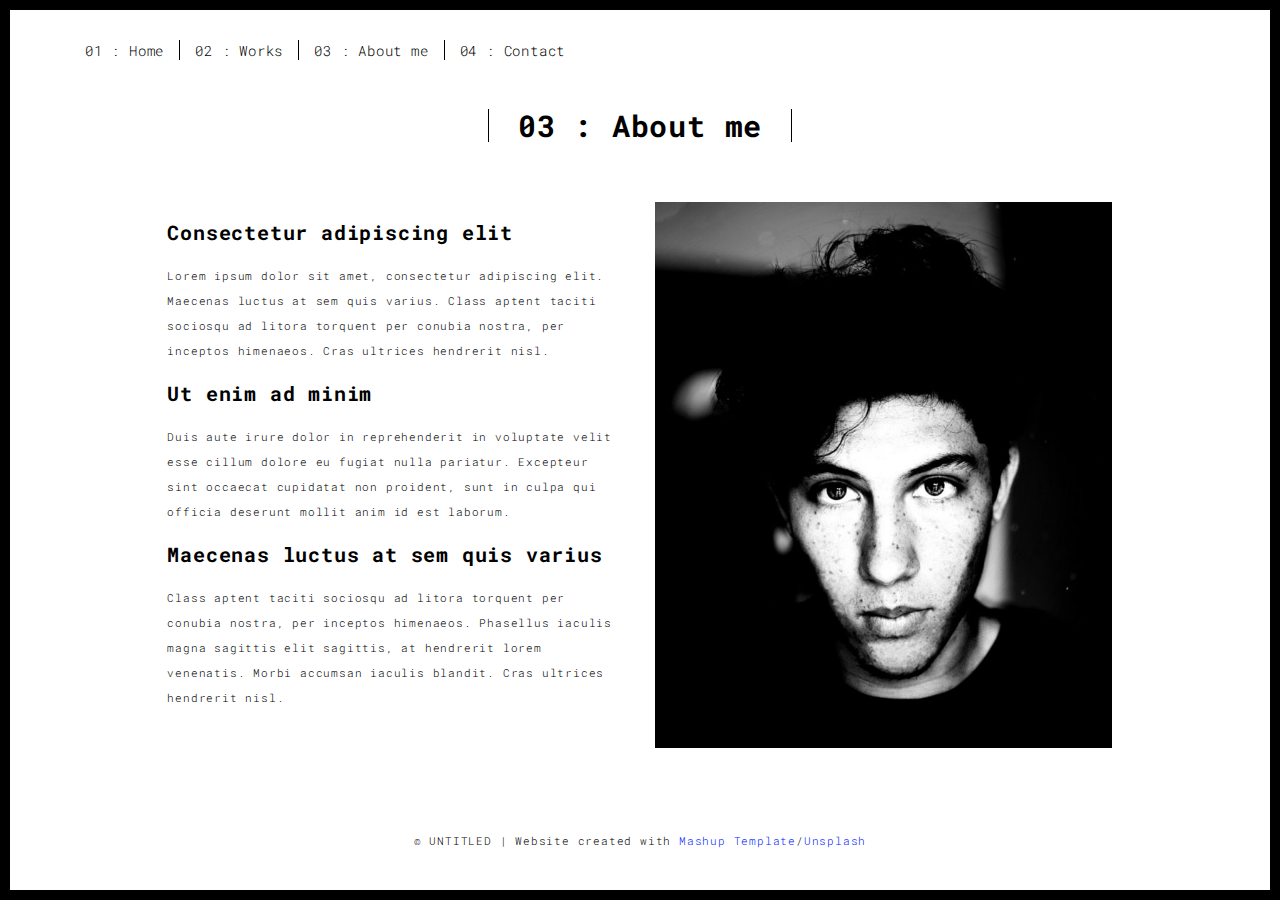
<file: templates/about.html>
<!DOCTYPE html>
<html lang="en">

<head>
  <meta charset="UTF-8">
  <meta content="IE=edge" http-equiv="X-UA-Compatible">
  <meta content="width=device-width,initial-scale=1" name="viewport">
  <meta content="description" name="description">
  <meta name="google" content="notranslate" />
  <meta content="Mashup templates have been developped by Orson.io team" name="author">

  <!-- Disable tap highlight on IE  -->
  <meta name="msapplication-tap-highlight" content="no">

  <link rel="apple-touch-icon" sizes="180x180" href="../static/assets/apple-icon-180x180.png">
  <link href="../static/assets/favicon.ico" rel="icon">

  <title>Title page</title>

  <link href="../static/main.3f6952e4.css" rel="stylesheet">
</head>

<body class="">
  <div id="site-border-left"></div>
  <div id="site-border-right"></div>
  <div id="site-border-top"></div>
  <div id="site-border-bottom"></div>
  <!-- Add your content of header -->
  <header>
    <nav class="navbar  navbar-fixed-top navbar-default">
      <div class="container">
        <button type="button" class="navbar-toggle collapsed" data-toggle="collapse" data-target="#navbar-collapse"
          aria-expanded="false">
          <span class="sr-only">Toggle navigation</span>
          <span class="icon-bar"></span>
          <span class="icon-bar"></span>
          <span class="icon-bar"></span>
        </button>

        <div class="collapse navbar-collapse" id="navbar-collapse">
          <ul class="nav navbar-nav ">
            <li><a href="./index.html" title="">01 : Home</a></li>
            <li><a href="./works.html" title="">02 : Works</a></li>
            <li><a href="./about.html" title="">03 : About me</a></li>
            <li><a href="./contact.html" title="">04 : Contact</a></li>
          </ul>


        </div>
      </div>
    </nav>
  </header>

  <div class="section-container">
    <div class="container">
      <div class="row">
        <div class="col-xs-12">
          <div class="section-container-spacer text-center">
            <h1 class="h2">03 : About me</h1>
          </div>

          <div class="row">
            <div class="col-md-10 col-md-offset-1">
              <div class="row">
                <div class="col-xs-12 col-md-6">
                  <h3>Consectetur adipiscing elit</h3>
                  <p>Lorem ipsum dolor sit amet, consectetur adipiscing elit. Maecenas luctus at sem quis varius.
                    Class aptent taciti sociosqu ad litora torquent per conubia nostra, per inceptos himenaeos. Cras
                    ultrices hendrerit nisl.</p>
                  <h3>Ut enim ad minim </h3>
                  <p>Duis aute irure dolor in reprehenderit in voluptate velit esse
                    cillum dolore eu fugiat nulla pariatur. Excepteur sint occaecat cupidatat non
                    proident, sunt in culpa qui officia deserunt mollit anim id est laborum.
                  <h3>Maecenas luctus at sem quis varius</h3>
                  <p>
                    Class aptent taciti sociosqu ad litora torquent per conubia nostra, per inceptos himenaeos.
                    Phasellus iaculis magna sagittis elit sagittis, at hendrerit lorem venenatis. Morbi accumsan iaculis
                    blandit. Cras ultrices hendrerit nisl.</p>
                </div>
                <div class="col-xs-12 col-md-6">
                  <img src="../static/assets/images/profil.jpg" class="img-responsive" alt="">
                </div>
              </div>
            </div>
          </div>


        </div>
      </div>
    </div>
  </div>


  <footer class="footer-container text-center">
    <div class="container">
      <div class="row">
        <div class="col-xs-12">
          <p>© UNTITLED | Website created with <a href="http://www.mashup-template.com/"
              title="Create website with free html template">Mashup Template</a>/<a href="https://www.unsplash.com/"
              title="Beautiful Free Images">Unsplash</a></p>
        </div>
      </div>
    </div>
  </footer>

  <script>
    document.addEventListener("DOMContentLoaded", function (event) {
      navActivePage();
    });
  </script>

  <!-- Google Analytics: change UA-XXXXX-X to be your site's ID 

<script>
  (function (i, s, o, g, r, a, m) {
    i['GoogleAnalyticsObject'] = r; i[r] = i[r] || function () {
      (i[r].q = i[r].q || []).push(arguments)
    }, i[r].l = 1 * new Date(); a = s.createElement(o),
      m = s.getElementsByTagName(o)[0]; a.async = 1; a.src = g; m.parentNode.insertBefore(a, m)
  })(window, document, 'script', '//www.google-analytics.com/analytics.js', 'ga');
  ga('create', 'UA-XXXXX-X', 'auto');
  ga('send', 'pageview');
</script>

-->
  <script type="text/javascript" src="../static/main.70a66962.js"></script>
</body>

</html>
</file>
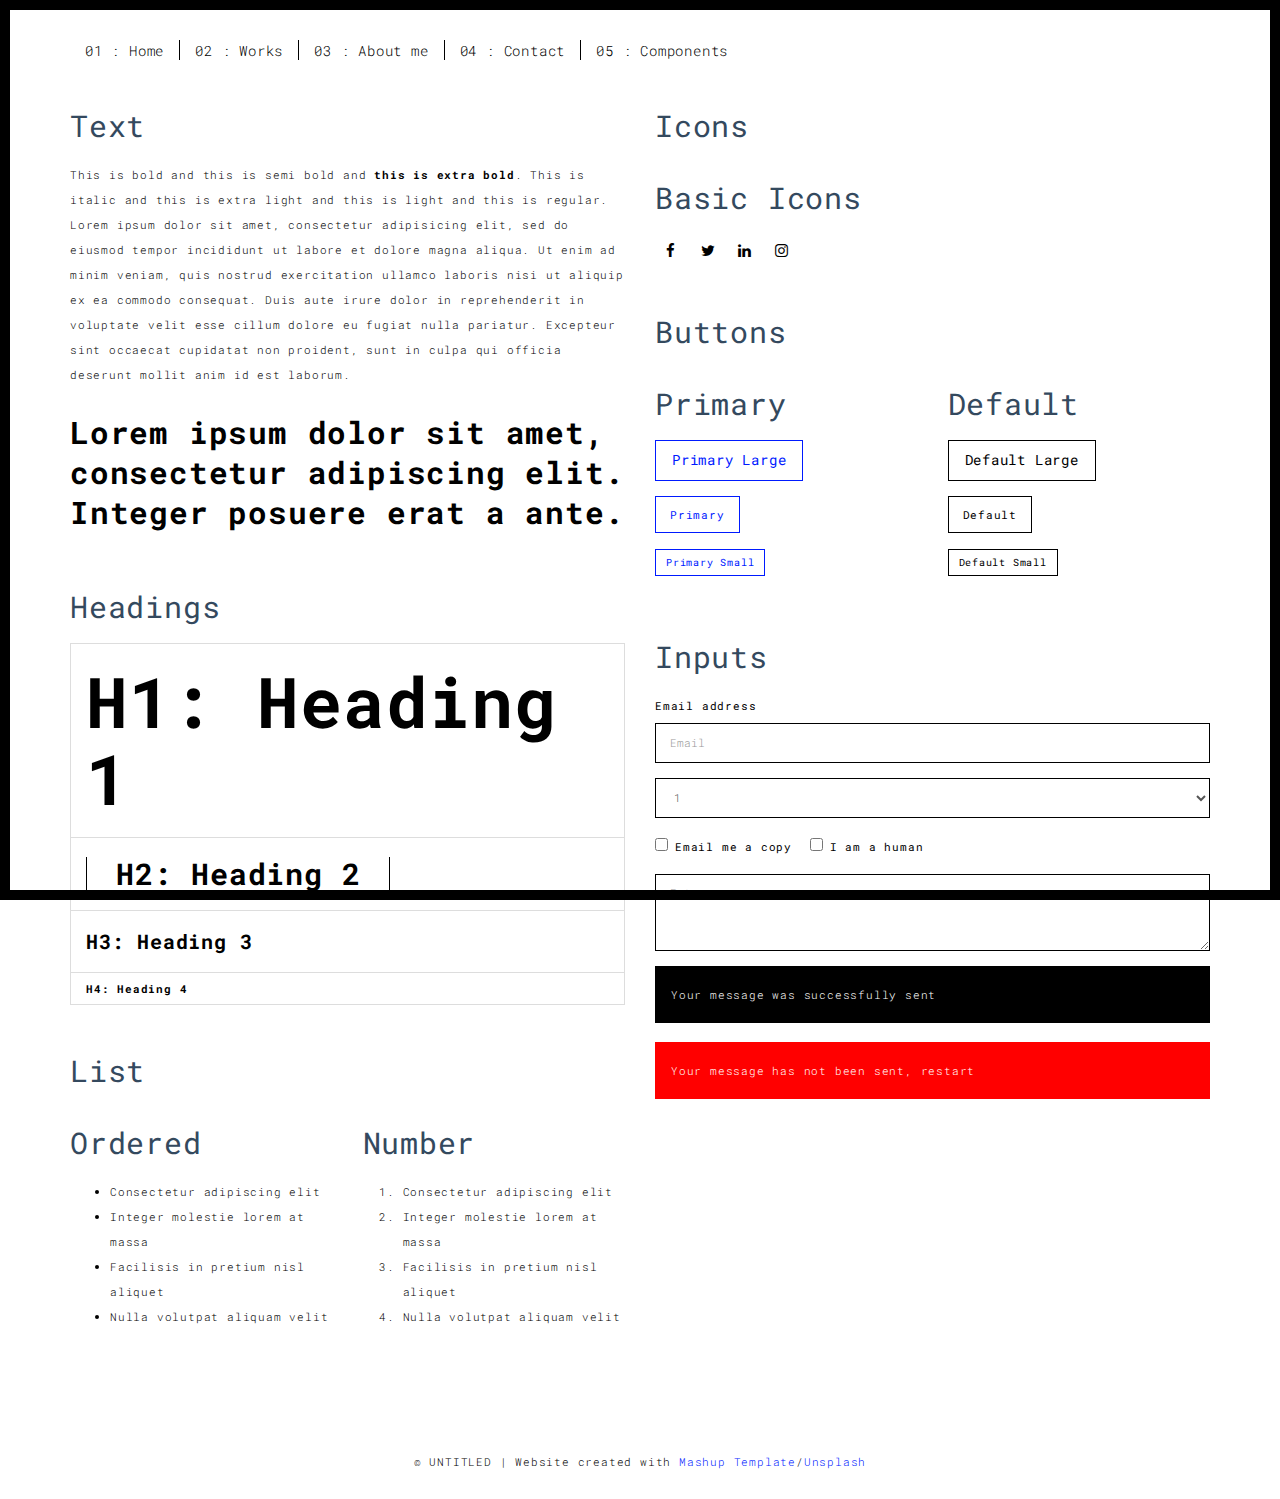
<file: templates/components.html>
<!DOCTYPE html>
<html lang="en">

<head>
  <meta charset="UTF-8">
  <meta content="IE=edge" http-equiv="X-UA-Compatible">
  <meta content="width=device-width,initial-scale=1" name="viewport">
  <meta content="description" name="description">
  <meta name="google" content="notranslate" />
  <meta content="Mashup templates have been developped by Orson.io team" name="author">

  <!-- Disable tap highlight on IE -->
  <meta name="msapplication-tap-highlight" content="no">

  <link rel="apple-touch-icon" sizes="180x180" href="../static/assets/apple-icon-180x180.png">
  <link href="../static/assets/favicon.ico" rel="icon">

  <title>Title page</title>

  <link href="../static/main.3f6952e4.css" rel="stylesheet">
</head>

<body class="">
  <div id="site-border-left"></div>
  <div id="site-border-right"></div>
  <div id="site-border-top"></div>
  <div id="site-border-bottom"></div>
  <!-- Add your content of header -->
  <header>
    <nav class="navbar  navbar-fixed-top navbar-default">
      <div class="container">
        <button type="button" class="navbar-toggle collapsed" data-toggle="collapse" data-target="#navbar-collapse"
          aria-expanded="false">
          <span class="sr-only">Toggle navigation</span>
          <span class="icon-bar"></span>
          <span class="icon-bar"></span>
          <span class="icon-bar"></span>
        </button>

        <div class="collapse navbar-collapse" id="navbar-collapse">
          <ul class="nav navbar-nav ">
            <li><a href="./index.html" title="">01 : Home</a></li>
            <li><a href="./works.html" title="">02 : Works</a></li>
            <li><a href="./about.html" title="">03 : About me</a></li>
            <li><a href="./contact.html" title="">04 : Contact</a></li>
            <li><a href="./components.html" title="">05 : Components</a></li>
          </ul>


        </div>
      </div>
    </nav>
  </header>

  <div class="section-container">

    <!-- Add your site or app content here -->
    <div class="container">
      <div class="row">
        <div class="col-xs-12 col-md-6">

          <div class="template-example">
            <h2 class="template-title-example">Text</h2>
            <p>This is bold and this is semi bold and <b>this is extra bold</b>. This is italic and this is extra light
              and this is light
              and this is regular. Lorem ipsum dolor sit amet, consectetur adipisicing elit, sed do eiusmod
              tempor incididunt ut labore et dolore magna aliqua. Ut enim ad minim veniam,
              quis nostrud exercitation ullamco laboris nisi ut aliquip ex ea commodo
              consequat. Duis aute irure dolor in reprehenderit in voluptate velit esse
              cillum dolore eu fugiat nulla pariatur. Excepteur sint occaecat cupidatat non
              proident, sunt in culpa qui officia deserunt mollit anim id est laborum.

            <blockquote>
              <p>Lorem ipsum dolor sit amet, consectetur adipiscing elit. Integer posuere erat a ante.</p>
            </blockquote>

            </p>
          </div>

          <div class="template-example">
            <h2 class="template-title-example">Headings</h2>

            <table class="table table-bordered">
              <tr>
                <td>
                  <h1>H1: Heading 1</h1>
                </td>
              </tr>
              <tr>
                <td>
                  <h2>H2: Heading 2</h2>
                </td>
              </tr>
              <tr>
                <td>
                  <h3>H3: Heading 3</h3>
                </td>
              </tr>
              <tr>
                <td>
                  <h4>H4: Heading 4</h4>
                </td>
              </tr>
            </table>

          </div>


          <div class="template-example">
            <h2 class="template-title-example">List</h2>
            <div class="row">
              <div class="col-md-6">
                <h3 class="template-title-example">Ordered</h3>
                <ul>
                  <li>Consectetur adipiscing elit</li>
                  <li>Integer molestie lorem at massa</li>
                  <li>Facilisis in pretium nisl aliquet</li>
                  <li>Nulla volutpat aliquam velit</li>
                </ul>
              </div>
              <div class="col-md-6">
                <h3 class="template-title-example">Number</h3>
                <ol>
                  <li>Consectetur adipiscing elit</li>
                  <li>Integer molestie lorem at massa</li>
                  <li>Facilisis in pretium nisl aliquet</li>
                  <li>Nulla volutpat aliquam velit</li>
                </ol>
              </div>
            </div>
          </div>

        </div>

        <div class="col-xs-12 col-md-6">
          <div class="template-example">
            <h2 class="template-title-example">Icons</h2>

            <div class="row">

              <div class="col-md-6">
                <h3 class="template-title-example">Basic Icons</h2>
                  <ul class="list-icons">
                    <li>
                      <span class="fa-icon">
                        <i class="fa fa-facebook"></i>
                      </span>
                    </li>
                    <li>
                      <span class="fa-icon">
                        <i class="fa fa-twitter"></i>
                      </span>
                    </li>
                    <li>
                      <span class="fa-icon">
                        <i class="fa fa-linkedin"></i>
                      </span>
                    </li>
                    <li>
                      <span class="fa-icon">
                        <i class="fa fa-instagram"></i>
                      </span>
                    </li>
                  </ul>
              </div>

            </div>





          </div>

          <div class="template-example">
            <h2 class="template-title-example">Buttons</h2>
            <div class="row">
              <div class="col-md-6">
                <h3 class="template-title-example">Primary</h2>
                  <div class="row">
                    <div class="col-md-6">
                      <p><a href="" class="btn btn-primary btn-lg">Primary Large</a></p>
                      <p><a href="" class="btn btn-primary">Primary </a></p>
                      <p><a href="" class="btn btn-primary btn-sm">Primary Small</a></p>
                    </div>
                  </div>


              </div>

              <div class="col-md-6">
                <h3 class="template-title-example">Default</h2>
                  <div class="row">
                    <div class="col-md-6">
                      <p><a href="" class="btn btn-default btn-lg">Default Large</a></p>
                      <p><a href="" class="btn btn-default">Default </a></p>
                      <p><a href="" class="btn btn-default btn-sm">Default Small</a></p>
                    </div>
                  </div>

              </div>
            </div>
          </div>

          <div class="template-example">
            <h2 class="template-title-example">Inputs</h2>

            <div class="form-group">
              <label for="exampleInputEmail1">Email address</label>
              <input type="email" class="form-control" id="exampleInputEmail1" placeholder="Email">
            </div>

            <div class="form-group">
              <select class="form-control">
                <option>1</option>
                <option>2</option>
                <option>3</option>
                <option>4</option>
                <option>5</option>
              </select>
            </div>

            <div class="form-group">
              <label class="checkbox-inline">
                <input type="checkbox" id="inlineCheckbox1" value="option1"> Email me a copy
              </label>
              <label class="checkbox-inline">
                <input type="checkbox" id="inlineCheckbox2" value="option2"> I am a human
              </label>
            </div>

            <div class="form-group">
              <textarea class="form-control" rows="3" placeholder="Enter your message"></textarea>
            </div>

            <div class="alert alert-success" role="alert">Your message was successfully sent</div>
            <div class="alert alert-danger" role="alert">Your message has not been sent, restart</div>
          </div>




        </div>
      </div>
    </div>
  </div>

  <footer class="footer-container text-center">
    <div class="container">
      <div class="row">
        <div class="col-xs-12">
          <p>© UNTITLED | Website created with <a href="http://www.mashup-template.com/"
              title="Create website with free html template">Mashup Template</a>/<a href="https://www.unsplash.com/"
              title="Beautiful Free Images">Unsplash</a></p>
        </div>
      </div>
    </div>
  </footer>

  <script>
    document.addEventListener("DOMContentLoaded", function (event) {
      navActivePage();
    });
  </script>

  <!-- Google Analytics: change UA-XXXXX-X to be your site's ID 

<script>
  (function (i, s, o, g, r, a, m) {
    i['GoogleAnalyticsObject'] = r; i[r] = i[r] || function () {
      (i[r].q = i[r].q || []).push(arguments)
    }, i[r].l = 1 * new Date(); a = s.createElement(o),
      m = s.getElementsByTagName(o)[0]; a.async = 1; a.src = g; m.parentNode.insertBefore(a, m)
  })(window, document, 'script', '//www.google-analytics.com/analytics.js', 'ga');
  ga('create', 'UA-XXXXX-X', 'auto');
  ga('send', 'pageview');
</script>

-->
  <script type="text/javascript" src="../static/main.70a66962.js"></script>
</body>

</html>
</file>
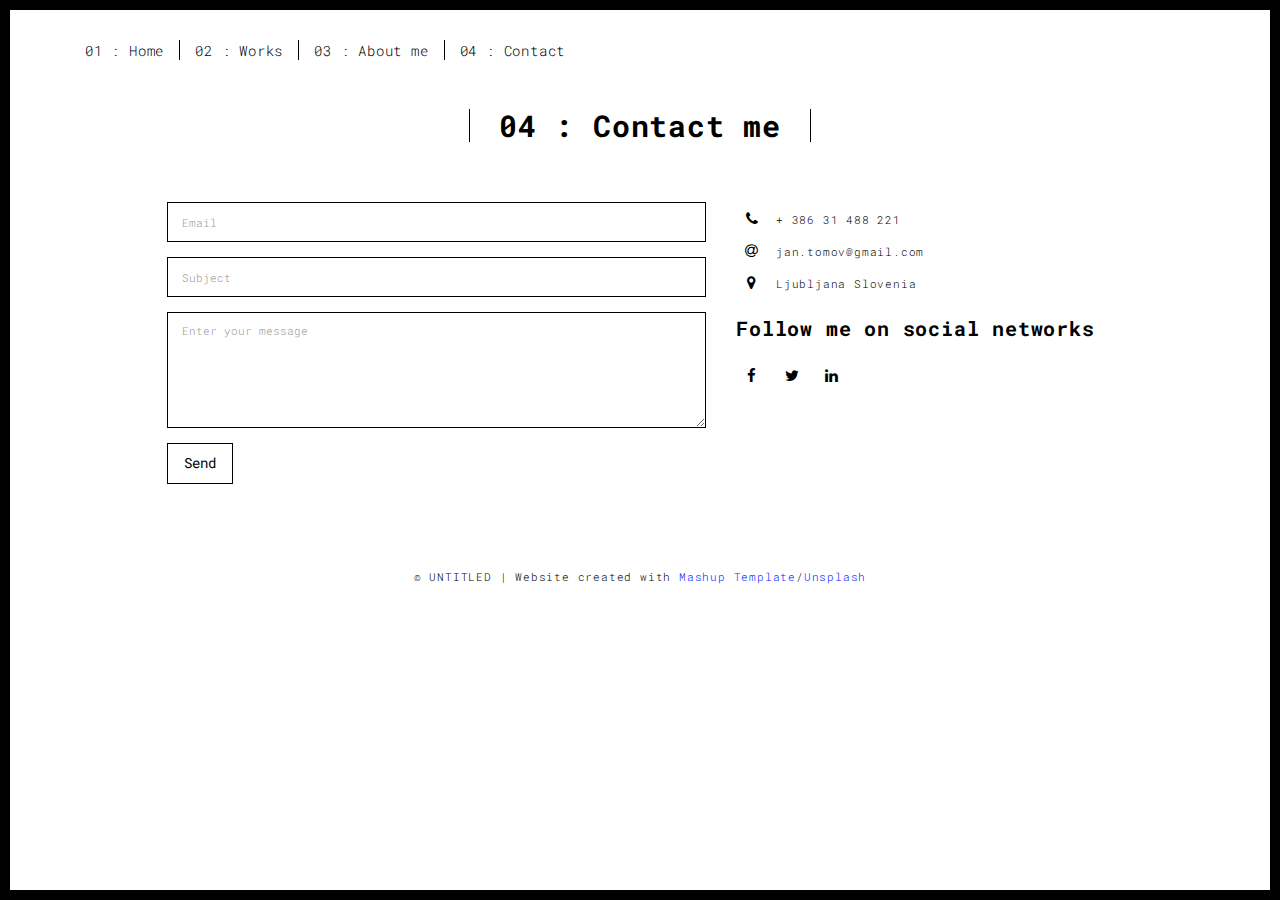
<file: templates/contact.html>
<!DOCTYPE html>
<html lang="en">

<head>
  <meta charset="UTF-8">
  <meta content="IE=edge" http-equiv="X-UA-Compatible">
  <meta content="width=device-width,initial-scale=1" name="viewport">
  <meta content="description" name="description">
  <meta name="google" content="notranslate" />
  <meta content="Mashup templates have been developped by Orson.io team" name="author">

  <!-- Disable tap highlight on IE -->
  <meta name="msapplication-tap-highlight" content="no">

  <link rel="apple-touch-icon" sizes="180x180" href="../static/assets/apple-icon-180x180.png">
  <link href="../static/assets/favicon.ico" rel="icon">

  <title>Title page</title>

  <link href="../static/main.3f6952e4.css" rel="stylesheet">
</head>

<body class="">
  <div id="site-border-left"></div>
  <div id="site-border-right"></div>
  <div id="site-border-top"></div>
  <div id="site-border-bottom"></div>
  <!-- Add your content of header -->
  <header>
    <nav class="navbar  navbar-fixed-top navbar-default">
      <div class="container">
        <button type="button" class="navbar-toggle collapsed" data-toggle="collapse" data-target="#navbar-collapse"
          aria-expanded="false">
          <span class="sr-only">Toggle navigation</span>
          <span class="icon-bar"></span>
          <span class="icon-bar"></span>
          <span class="icon-bar"></span>
        </button>

        <div class="collapse navbar-collapse" id="navbar-collapse">
          <ul class="nav navbar-nav ">
            <li><a href="./index.html" title="">01 : Home</a></li>
            <li><a href="./works.html" title="">02 : Works</a></li>
            <li><a href="./about.html" title="">03 : About me</a></li>
            <li><a href="./contact.html" title="">04 : Contact</a></li>
          </ul>


        </div>
      </div>
    </nav>
  </header>

  <div class="section-container">
    <div class="container">
      <div class="row">
        <div class="col-xs-12">
          <div class="section-container-spacer text-center">
            <h1 class="h2">04 : Contact me</h1>
          </div>

          <div class="row">
            <div class="col-md-10 col-md-offset-1">
              <form action="submit_form" method="post" class="reveal-content">
                <div class="row">
                  <div class="col-md-7">
                    <div class="form-group">
                      <input name="email" type="email" class="form-control" id="email" placeholder="Email">
                    </div>
                    <div class="form-group">
                      <input name="subject" type="text" class="form-control" id="subject" placeholder="Subject">
                    </div>
                    <div class="form-group">
                      <textarea name="message" class="form-control" rows="5"
                        placeholder="Enter your message"></textarea>
                    </div>
                    <button type="submit" class="btn btn-default btn-lg">Send</button>
                  </div>
                  <div class="col-md-5 address-container">
                    <ul class="list-unstyled">
                      <li>
                        <span class="fa-icon">
                          <i class="fa fa-phone" aria-hidden="true"></i>
                        </span>
                        + 386 31 488 221
                      </li>
                      <li>
                        <span class="fa-icon">
                          <i class="fa fa-at" aria-hidden="true"></i>
                        </span>
                        jan.tomov@gmail.com
                      </li>
                      <li>
                        <span class="fa-icon">
                          <i class="fa fa fa-map-marker" aria-hidden="true"></i>
                        </span>
                        Ljubljana Slovenia
                      </li>
                    </ul>
                    <h3>Follow me on social networks</h3>
                    <a href="http://www.facebook.com" title="" class="fa-icon">
                      <i class="fa fa-facebook"></i>
                    </a>
                    <a href="http://www.twitter.com" title="" class="fa-icon">
                      <i class="fa fa-twitter"></i>
                    </a>
                    <a href="http://www.linkedin.com" title="" class="fa-icon">
                      <i class="fa fa-linkedin"></i>
                    </a>

                  </div>
                </div>
              </form>
            </div>

          </div>

        </div>
      </div>
    </div>
  </div>


  <footer class="footer-container text-center">
    <div class="container">
      <div class="row">
        <div class="col-xs-12">
          <p>© UNTITLED | Website created with <a href="http://www.mashup-template.com/"
              title="Create website with free html template">Mashup Template</a>/<a href="https://www.unsplash.com/"
              title="Beautiful Free Images">Unsplash</a></p>
        </div>
      </div>
    </div>
  </footer>

  <script>
    document.addEventListener("DOMContentLoaded", function (event) {
      navActivePage();
    });
  </script>

  <!-- Google Analytics: change UA-XXXXX-X to be your site's ID 

<script>
  (function (i, s, o, g, r, a, m) {
    i['GoogleAnalyticsObject'] = r; i[r] = i[r] || function () {
      (i[r].q = i[r].q || []).push(arguments)
    }, i[r].l = 1 * new Date(); a = s.createElement(o),
      m = s.getElementsByTagName(o)[0]; a.async = 1; a.src = g; m.parentNode.insertBefore(a, m)
  })(window, document, 'script', '//www.google-analytics.com/analytics.js', 'ga');
  ga('create', 'UA-XXXXX-X', 'auto');
  ga('send', 'pageview');
</script>

-->
  <script type="text/javascript" src="../static/main.70a66962.js"></script>
</body>

</html>
</file>
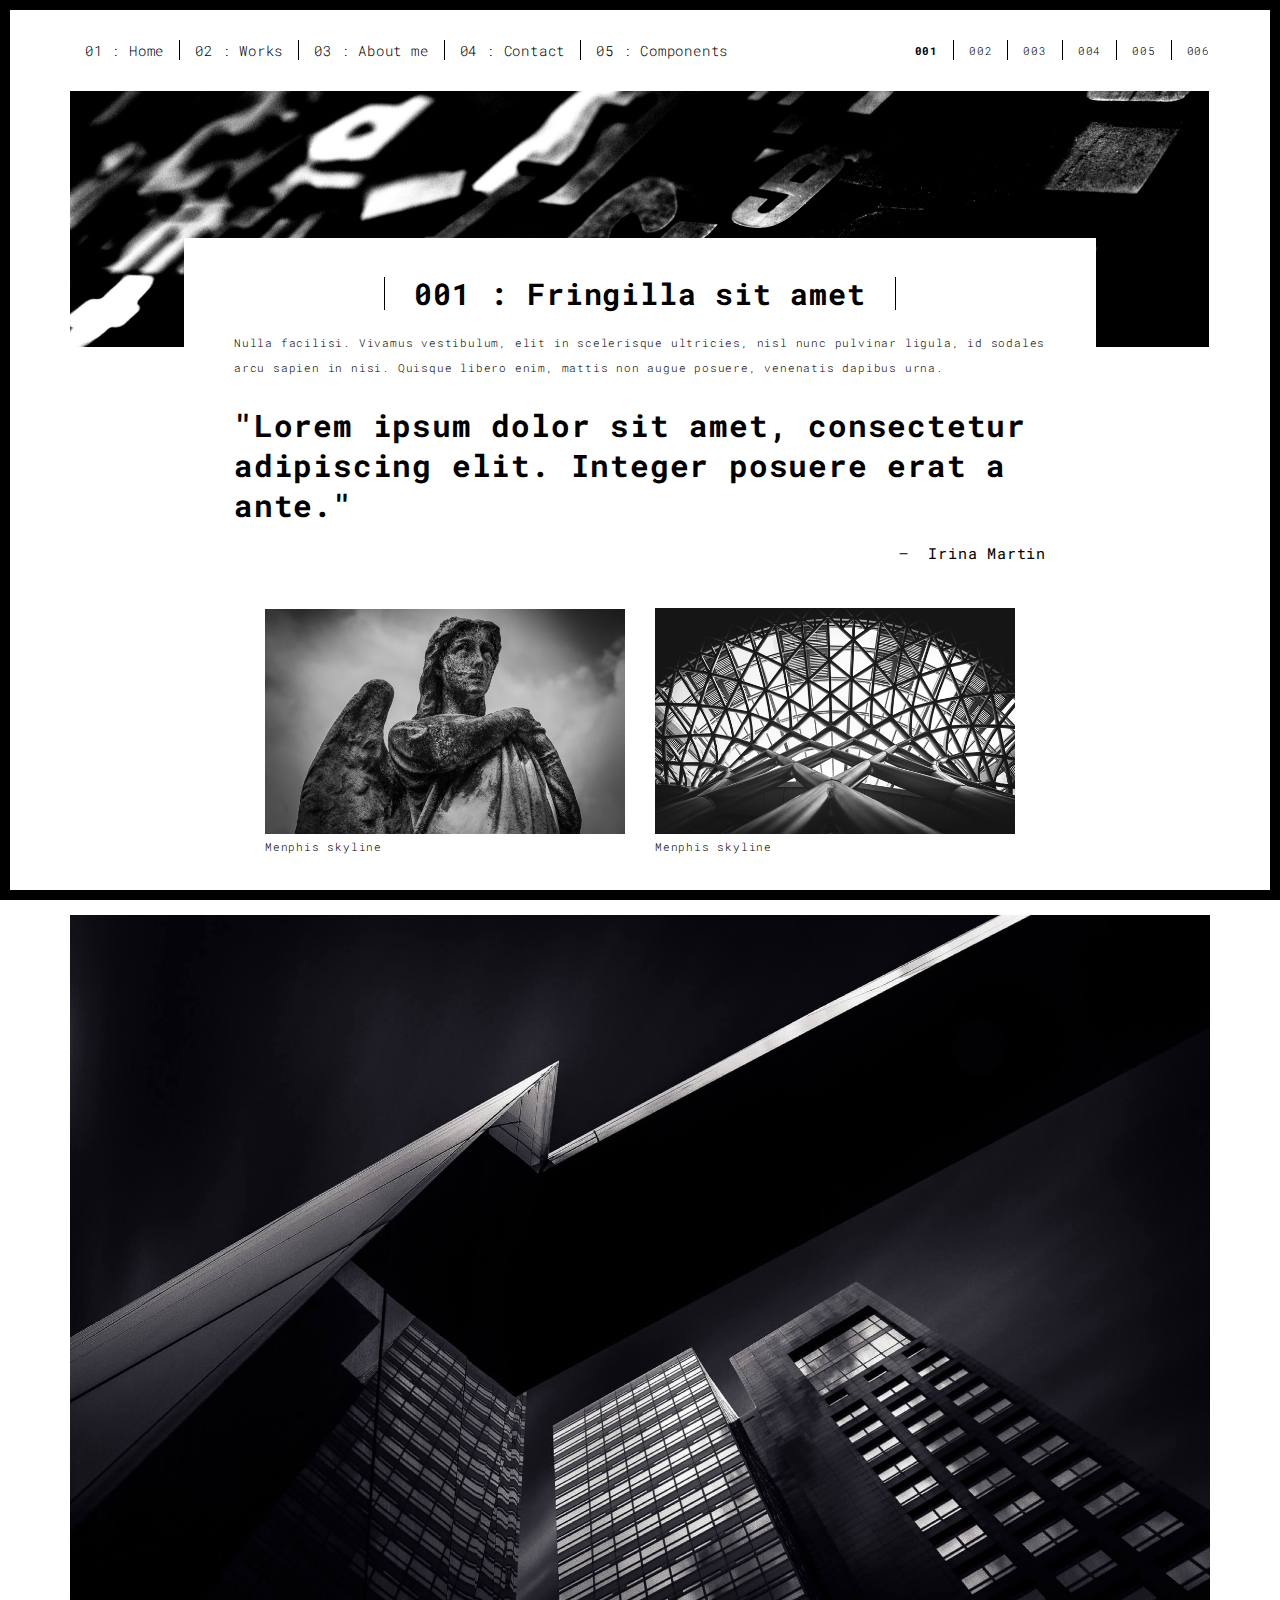
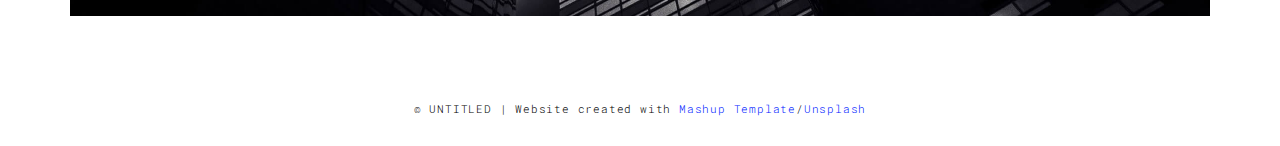
<file: templates/work.html>
<!DOCTYPE html>
<html lang="en">

<head>
  <meta charset="UTF-8">
  <meta content="IE=edge" http-equiv="X-UA-Compatible">
  <meta content="width=device-width,initial-scale=1" name="viewport">
  <meta content="description" name="description">
  <meta name="google" content="notranslate" />
  <meta content="Mashup templates have been developped by Orson.io team" name="author">

  <!-- Disable tap highlight on IE -->
  <meta name="msapplication-tap-highlight" content="no">

  <link rel="apple-touch-icon" sizes="180x180" href="../static/assets/apple-icon-180x180.png">
  <link href="../static/assets/favicon.ico" rel="icon">

  <title>Title page</title>

  <link href="../static/main.3f6952e4.css" rel="stylesheet">
</head>

<body class="">
  <div id="site-border-left"></div>
  <div id="site-border-right"></div>
  <div id="site-border-top"></div>
  <div id="site-border-bottom"></div>
  <!-- Add your content of header -->
  <header>
    <nav class="navbar  navbar-fixed-top navbar-default">
      <div class="container">
        <button type="button" class="navbar-toggle collapsed" data-toggle="collapse" data-target="#navbar-collapse"
          aria-expanded="false">
          <span class="sr-only">Toggle navigation</span>
          <span class="icon-bar"></span>
          <span class="icon-bar"></span>
          <span class="icon-bar"></span>
        </button>

        <div class="collapse navbar-collapse" id="navbar-collapse">
          <ul class="nav navbar-nav ">
            <li><a href="./index.html" title="">01 : Home</a></li>
            <li><a href="./works.html" title="">02 : Works</a></li>
            <li><a href="./about.html" title="">03 : About me</a></li>
            <li><a href="./contact.html" title="">04 : Contact</a></li>
            <li><a href="./components.html" title="">05 : Components</a></li>
          </ul>


          <ul class="nav navbar-nav navbar-right navbar-small visible-md visible-lg">
            <li><a href="./index.html" title="" class="active">001</a></li>
            <li><a href="./index.html" title="">002</a></li>
            <li><a href="./index.html" title="">003</a></li>
            <li><a href="./index.html" title="">004</a></li>
            <li><a href="./index.html" title="">005</a></li>
            <li><a href="./index.html" title="">006</a></li>
          </ul>


        </div>
      </div>
    </nav>
  </header>
  <div class="section-container">
    <div class="container">
      <div class="row">
        <div class="col-xs-12">
          <img src="../static/assets/images/work001-01.jpg" class="img-responsive" alt="">
          <div class="card-container">
            <div class="text-center">
              <h1 class="h2">001 : Fringilla sit amet</h1>
            </div>
            <p>Nulla facilisi. Vivamus vestibulum, elit in scelerisque ultricies, nisl nunc pulvinar ligula, id sodales
              arcu sapien in nisi. Quisque libero enim, mattis non augue posuere, venenatis dapibus urna.</p>

            <blockquote>
              <p>"Lorem ipsum dolor sit amet, consectetur adipiscing elit. Integer posuere erat a ante."</p>
              <small class="pull-right">Irina Martin</small>
            </blockquote>
          </div>
        </div>



        <div class="col-md-8 col-md-offset-2 section-container-spacer">
          <div class="row">
            <div class="col-xs-12 col-md-6">
              <img src="../static/assets/images/work001-02.jpg" class="img-responsive" alt="">
              <p>Menphis skyline</p>
            </div>
            <div class="col-xs-12 col-md-6">
              <img src="../static/assets/images/work001-03.jpg" class="img-responsive" alt="">
              <p>Menphis skyline</p>
            </div>
          </div>
        </div>

        <div class="col-xs-12">
          <img src="../static/assets/images/work001-04.jpg" class="img-responsive" alt="">
        </div>

      </div>
    </div>
  </div>


  <footer class="footer-container text-center">
    <div class="container">
      <div class="row">
        <div class="col-xs-12">
          <p>© UNTITLED | Website created with <a href="http://www.mashup-template.com/"
              title="Create website with free html template">Mashup Template</a>/<a href="https://www.unsplash.com/"
              title="Beautiful Free Images">Unsplash</a></p>
        </div>
      </div>
    </div>
  </footer>

  <script>
    document.addEventListener("DOMContentLoaded", function (event) {
      navActivePage();
    });
  </script>

  <!-- Google Analytics: change UA-XXXXX-X to be your site's ID 

<script>
  (function (i, s, o, g, r, a, m) {
    i['GoogleAnalyticsObject'] = r; i[r] = i[r] || function () {
      (i[r].q = i[r].q || []).push(arguments)
    }, i[r].l = 1 * new Date(); a = s.createElement(o),
      m = s.getElementsByTagName(o)[0]; a.async = 1; a.src = g; m.parentNode.insertBefore(a, m)
  })(window, document, 'script', '//www.google-analytics.com/analytics.js', 'ga');
  ga('create', 'UA-XXXXX-X', 'auto');
  ga('send', 'pageview');
</script>

-->
  <script type="text/javascript" src="../static/main.70a66962.js"></script>
</body>

</html>
</file>
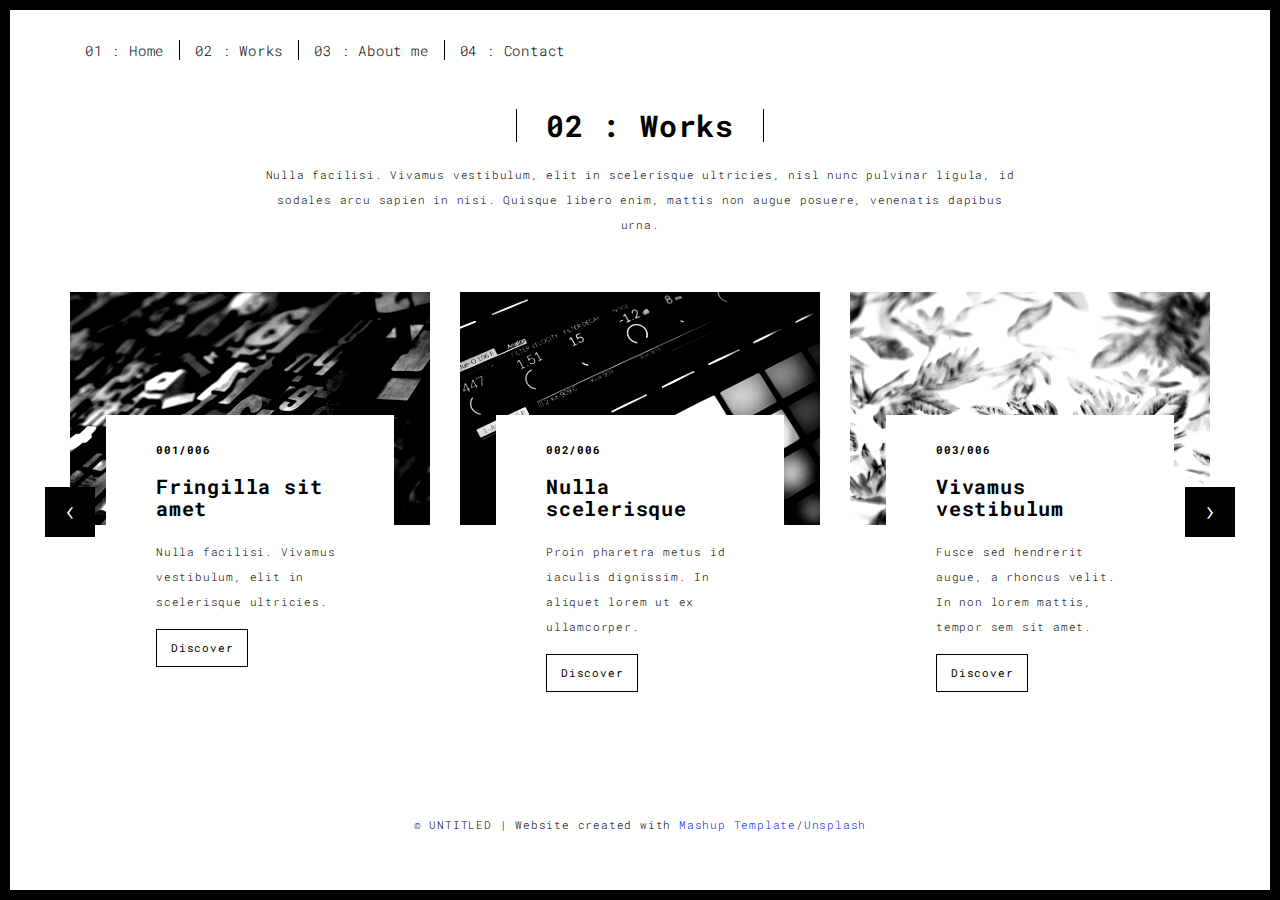
<file: templates/works.html>
<!DOCTYPE html>
<html lang="en">

<head>
  <meta charset="UTF-8">
  <meta content="IE=edge" http-equiv="X-UA-Compatible">
  <meta content="width=device-width,initial-scale=1" name="viewport">
  <meta content="description" name="description">
  <meta name="google" content="notranslate" />
  <meta content="Mashup templates have been developped by Orson.io team" name="author">

  <!-- Disable tap highlight on IE -->
  <meta name="msapplication-tap-highlight" content="no">

  <link rel="apple-touch-icon" sizes="180x180" href="../static/assets/apple-icon-180x180.png">
  <link href="../static/assets/favicon.ico" rel="icon">

  <title>Title page</title>

  <link href="../static/main.3f6952e4.css" rel="stylesheet">
</head>

<body class="">
  <div id="site-border-left"></div>
  <div id="site-border-right"></div>
  <div id="site-border-top"></div>
  <div id="site-border-bottom"></div>
  <!-- Add your content of header -->
  <header>
    <nav class="navbar  navbar-fixed-top navbar-default">
      <div class="container">
        <button type="button" class="navbar-toggle collapsed" data-toggle="collapse" data-target="#navbar-collapse"
          aria-expanded="false">
          <span class="sr-only">Toggle navigation</span>
          <span class="icon-bar"></span>
          <span class="icon-bar"></span>
          <span class="icon-bar"></span>
        </button>

        <div class="collapse navbar-collapse" id="navbar-collapse">
          <ul class="nav navbar-nav ">
            <li><a href="./index.html" title="">01 : Home</a></li>
            <li><a href="./works.html" title="">02 : Works</a></li>
            <li><a href="./about.html" title="">03 : About me</a></li>
            <li><a href="./contact.html" title="">04 : Contact</a></li>
          </ul>


        </div>
      </div>
    </nav>
  </header>

  <div class="section-container">
    <div class="container">
      <div class="row">

        <div class="col-sm-8 col-sm-offset-2 section-container-spacer">
          <div class="text-center">
            <h1 class="h2">02 : Works</h1>
            <p>Nulla facilisi. Vivamus vestibulum, elit in scelerisque ultricies, nisl nunc pulvinar ligula, id sodales
              arcu sapien in nisi. Quisque libero enim, mattis non augue posuere, venenatis dapibus urna.</p>
          </div>
        </div>

        <div class="col-md-12">

          <div id="myCarousel" class="carousel slide projects-carousel">
            <!-- Carousel items -->
            <div class="carousel-inner">
              <div class="item active">
                <div class="row">
                  <div class="col-sm-4">

                    <a href="./work.html" title="" class="black-image-project-hover">
                      <img src="../static/assets/images/work01-hover.jpg" alt="" class="img-responsive">
                    </a>
                    <div class="card-container card-container-lg">
                      <h4>001/006</h4>
                      <h3>Fringilla sit amet</h3>
                      <p>Nulla facilisi. Vivamus vestibulum, elit in scelerisque ultricies.</p>
                      <a href="./work.html" title="" class="btn btn-default">Discover</a>
                    </div>
                  </div>
                  <div class="col-sm-4">
                    <a href="./work.html" title="" class="black-image-project-hover">
                      <img src="../static/assets/images/work02-hover.jpg" alt="" class="img-responsive">
                    </a>
                    <div class="card-container card-container-lg">
                      <h4>002/006</h4>
                      <h3>Nulla scelerisque</h3>
                      <p>Proin pharetra metus id iaculis dignissim. In aliquet lorem ut ex ullamcorper.</p>
                      <a href="./work.html" title="" class="btn btn-default">Discover</a>
                    </div>
                  </div>
                  <div class="col-sm-4">
                    <a href="./work.html" title="" class="black-image-project-hover">
                      <img src="../static/assets/images/work03-hover.jpg" alt="" class="img-responsive">
                    </a>
                    <div class="card-container card-container-lg">
                      <h4>003/006</h4>
                      <h3>Vivamus vestibulum</h3>
                      <p>Fusce sed hendrerit augue, a rhoncus velit. In non lorem mattis, tempor sem sit amet.</p>
                      <a href="./work.html" title="" class="btn btn-default">Discover</a>
                    </div>
                  </div>

                </div>
                <!--/row-->
              </div>
              <!--/item-->
              <div class="item">
                <div class="row">
                  <div class="col-sm-4">
                    <a href="./work.html" class="black-image-project-hover">
                      <img src="../static/assets/images/work02-hover.jpg" alt="Image" class="img-responsive">
                    </a>
                    <div class="card-container">
                      <h4>004/006</h4>
                      <h3>Nulla scelerisque</h3>
                      <p>Proin pharetra metus id iaculis dignissim. In aliquet lorem ut ex ullamcorper.</p>
                      <a href="./work.html" class="btn btn-default">Discover</a>
                    </div>
                  </div>
                  <div class="col-sm-4">
                    <a href="./work.html" class="black-image-project-hover">
                      <img src="../static/assets/images/work01-hover.jpg" alt="Image" class="img-responsive">
                    </a>
                    <div class="card-container">
                      <h4>005/006</h4>
                      <h3>Fringilla sit amet</h3>
                      <p>Nulla facilisi. Vivamus vestibulum, elit in scelerisque ultricies.</p>
                      <a href="./work.html" class="btn btn-default">Discover</a>
                    </div>
                  </div>

                  <div class="col-sm-4">
                    <a href="./work.html" class="black-image-project-hover">
                      <img src="../static/assets/images/work03-hover.jpg" alt="Image" class="img-responsive">
                    </a>
                    <div class="card-container">
                      <h4>006/006</h4>
                      <h3>Vivamus vestibulum</h3>
                      <p>Fusce sed hendrerit augue, a rhoncus velit. In non lorem mattis, tempor sem sit amet.</p>
                      <a href="./work.html" class="btn btn-default">Discover</a>
                    </div>
                  </div>

                </div>
                <!--/row-->
              </div>

              <!--/item-->
            </div>
            <!--/carousel-inner-->
            <a class="left carousel-control" href="#myCarousel" data-slide="prev">‹</a>

            <a class="right carousel-control" href="#myCarousel" data-slide="next">›</a>
          </div>



          <!--/myCarousel-->
        </div>



      </div>
    </div>
  </div>


  <footer class="footer-container text-center">
    <div class="container">
      <div class="row">
        <div class="col-xs-12">
          <p>© UNTITLED | Website created with <a href="http://www.mashup-template.com/"
              title="Create website with free html template">Mashup Template</a>/<a href="https://www.unsplash.com/"
              title="Beautiful Free Images">Unsplash</a></p>
        </div>
      </div>
    </div>
  </footer>

  <script>
    document.addEventListener("DOMContentLoaded", function (event) {
      navActivePage();
    });
  </script>

  <!-- Google Analytics: change UA-XXXXX-X to be your site's ID 

<script>
  (function (i, s, o, g, r, a, m) {
    i['GoogleAnalyticsObject'] = r; i[r] = i[r] || function () {
      (i[r].q = i[r].q || []).push(arguments)
    }, i[r].l = 1 * new Date(); a = s.createElement(o),
      m = s.getElementsByTagName(o)[0s]; a.async = 1; a.src = g; m.parentNode.insertBefore(a, m)
  })(window, document, 'script', '//www.google-analytics.com/analytics.js', 'ga');
  ga('create', 'UA-XXXXX-X', 'auto');
  ga('send', 'pageview');
</script>

-->
  <script type="text/javascript" src="../static/main.70a66962.js"></script>
</body>

</html>
</file>
<file: static/main.3f6952e4.css>
@import url(https://fonts.googleapis.com/css?family=Roboto:900|Roboto+Mono:300,400,700);
@import url(https://maxcdn.bootstrapcdn.com/font-awesome/4.7.0/css/font-awesome.min.css);

/*!
 * Bootstrap v3.3.7 (http://getbootstrap.com)
 * Copyright 2011-2016 Twitter, Inc.
 * Licensed under MIT (https://github.com/twbs/bootstrap/blob/master/LICENSE)
 */
/*! normalize.css v3.0.3 | MIT License | github.com/necolas/normalize.css */
html {
    font-family: sans-serif;
    -ms-text-size-adjust: 100%;
    -webkit-text-size-adjust: 100%
}

body {
    margin: 0
}

article,
aside,
details,
figcaption,
figure,
footer,
header,
hgroup,
main,
menu,
nav,
section,
summary {
    display: block
}

audio,
canvas,
progress,
video {
    display: inline-block;
    vertical-align: baseline
}

audio:not([controls]) {
    display: none;
    height: 0
}

[hidden],
template {
    display: none
}

a {
    background-color: transparent
}

a:active,
a:hover {
    outline: 0
}

abbr[title] {
    border-bottom: 1px dotted
}

b,
strong {
    font-weight: 700
}

dfn {
    font-style: italic
}

h1 {
    font-size: 2em;
    margin: .67em 0
}

mark {
    background: #ff0;
    color: #000
}

small {
    font-size: 80%
}

sub,
sup {
    font-size: 75%;
    line-height: 0;
    position: relative;
    vertical-align: baseline
}

sup {
    top: -.5em
}

sub {
    bottom: -.25em
}

img {
    border: 0
}

svg:not(:root) {
    overflow: hidden
}

figure {
    margin: 1em 40px
}

hr {
    box-sizing: content-box;
    height: 0
}

pre {
    overflow: auto
}

code,
kbd,
pre,
samp {
    font-family: monospace, monospace;
    font-size: 1em
}

button,
input,
optgroup,
select,
textarea {
    color: inherit;
    font: inherit;
    margin: 0
}

button {
    overflow: visible
}

button,
select {
    text-transform: none
}

button,
html input[type=button],
input[type=reset],
input[type=submit] {
    appearance: button;
    /* changed from -webkit-appearence */
    cursor: pointer
}

button[disabled],
html input[disabled] {
    cursor: default
}

button::-moz-focus-inner,
input::-moz-focus-inner {
    border: 0;
    padding: 0
}

input {
    line-height: normal
}

input[type=checkbox],
input[type=radio] {
    box-sizing: border-box;
    padding: 0
}

input[type=number]::-webkit-inner-spin-button,
input[type=number]::-webkit-outer-spin-button {
    height: auto
}

input[type=search] {
    appearance: textfield;
    /*changed from webkit-appearence*/
    box-sizing: content-box
}

input[type=search]::-webkit-search-cancel-button,
input[type=search]::-webkit-search-decoration {
    -webkit-appearance: none
}

fieldset {
    border: 1px solid silver;
    margin: 0 2px;
    padding: .35em .625em .75em
}

textarea {
    overflow: auto
}

optgroup {
    font-weight: 700
}

table {
    border-collapse: collapse;
    border-spacing: 0
}

td,
th {
    padding: 0
}

/*! Source: https://github.com/h5bp/html5-boilerplate/blob/master/src/css/main.css */
@media print {

    *,
    :after,
    :before {
        background: transparent !important;
        color: #000 !important;
        box-shadow: none !important;
        text-shadow: none !important
    }

    a,
    a:visited {
        text-decoration: underline
    }

    a[href]:after {
        content: " (" attr(href) ")"
    }

    abbr[title]:after {
        content: " (" attr(title) ")"
    }

    a[href^="#"]:after,
    a[href^="javascript:"]:after {
        content: ""
    }

    blockquote,
    pre {
        border: 1px solid #999;
        page-break-inside: avoid
    }

    thead {
        display: table-header-group
    }

    img,
    tr {
        page-break-inside: avoid
    }

    img {
        max-width: 100% !important
    }

    h2,
    h3,
    p {
        orphans: 3;
        widows: 3
    }

    h2,
    h3 {
        page-break-after: avoid
    }

    .navbar {
        display: none
    }

    .btn>.caret,
    .dropup>.btn>.caret {
        border-top-color: #000 !important
    }

    .label {
        border: 1px solid #000
    }

    .table {
        border-collapse: collapse !important
    }

    .table td,
    .table th {
        background-color: #fff !important
    }

    .table-bordered td,
    .table-bordered th {
        border: 1px solid #ddd !important
    }
}

*,
:after,
:before {
    -webkit-box-sizing: border-box;
    -moz-box-sizing: border-box;
    box-sizing: border-box
}

html {
    font-size: 10px;
    -webkit-tap-highlight-color: transparent
}

body {
    font-family: Roboto Mono, Helvetica, Arial, sans-serif;
    font-size: 11px;
    line-height: 1.78;
    color: #000;
    background-color: #fff
}

button,
input,
select,
textarea {
    font-family: inherit;
    font-size: inherit;
    line-height: inherit
}

a {
    color: #001aff;
    text-decoration: none
}

a:focus,
a:hover {
    color: #0012b3;
    text-decoration: underline
}

a:focus {
    outline: 5px auto -webkit-focus-ring-color;
    outline-offset: -2px
}

figure {
    margin: 0
}

img {
    vertical-align: middle
}

.img-responsive {
    display: block;
    max-width: 100%;
    height: auto
}

.img-rounded {
    border-radius: 0
}

.img-thumbnail {
    padding: 4px;
    line-height: 1.78;
    background-color: #fff;
    border: 1px solid #ddd;
    border-radius: 0;
    -webkit-transition: all .2s ease-in-out;
    -o-transition: all .2s ease-in-out;
    transition: all .2s ease-in-out;
    display: inline-block;
    max-width: 100%;
    height: auto
}

.img-circle {
    border-radius: 50%
}

hr {
    margin-top: 19px;
    margin-bottom: 19px;
    border: 0;
    border-top: 1px solid #eee
}

.sr-only {
    position: absolute;
    width: 1px;
    height: 1px;
    margin: -1px;
    padding: 0;
    overflow: hidden;
    clip: rect(0, 0, 0, 0);
    border: 0
}

.sr-only-focusable:active,
.sr-only-focusable:focus {
    position: static;
    width: auto;
    height: auto;
    margin: 0;
    overflow: visible;
    clip: auto
}

[role=button] {
    cursor: pointer
}

.h1,
.h2,
.h3,
.h4,
.h5,
.h6,
h1,
h2,
h3,
h4,
h5,
h6 {
    font-family: Roboto Mono, Helvetica, Arial, sans-serif;
    font-weight: 700;
    line-height: 1.1;
    color: #000
}

.h1 .small,
.h1 small,
.h2 .small,
.h2 small,
.h3 .small,
.h3 small,
.h4 .small,
.h4 small,
.h5 .small,
.h5 small,
.h6 .small,
.h6 small,
h1 .small,
h1 small,
h2 .small,
h2 small,
h3 .small,
h3 small,
h4 .small,
h4 small,
h5 .small,
h5 small,
h6 .small,
h6 small {
    font-weight: 400;
    line-height: 1;
    color: #777
}

.h1,
.h2,
.h3,
h1,
h2,
h3 {
    margin-top: 19px;
    margin-bottom: 9.5px
}

.h1 .small,
.h1 small,
.h2 .small,
.h2 small,
.h3 .small,
.h3 small,
h1 .small,
h1 small,
h2 .small,
h2 small,
h3 .small,
h3 small {
    font-size: 65%
}

.h4,
.h5,
.h6,
h4,
h5,
h6 {
    margin-top: 9.5px;
    margin-bottom: 9.5px
}

.h4 .small,
.h4 small,
.h5 .small,
.h5 small,
.h6 .small,
.h6 small,
h4 .small,
h4 small,
h5 .small,
h5 small,
h6 .small,
h6 small {
    font-size: 75%
}

.h1,
h1 {
    font-size: 70px
}

.h2,
h2 {
    font-size: 30px
}

.h3,
h3 {
    font-size: 20px
}

.h4,
.h5,
h4,
h5 {
    font-size: 11px
}

.h6,
h6 {
    font-size: 10px
}

p {
    margin: 0 0 9.5px
}

.lead {
    margin-bottom: 19px;
    font-size: 12px;
    font-weight: 300;
    line-height: 1.4
}

@media (min-width:768px) {
    .lead {
        font-size: 16.5px
    }
}

.small,
small {
    font-size: 90%
}

.mark,
mark {
    background-color: #fcf8e3;
    padding: .2em
}

.text-left {
    text-align: left
}

.text-right {
    text-align: right
}

.text-center {
    text-align: center
}

.text-justify {
    text-align: justify
}

.text-nowrap {
    white-space: nowrap
}

.text-lowercase {
    text-transform: lowercase
}

.initialism,
.text-uppercase {
    text-transform: uppercase
}

.text-capitalize {
    text-transform: capitalize
}

.text-muted {
    color: #777
}

.text-primary {
    color: #001aff
}

a.text-primary:focus,
a.text-primary:hover {
    color: #0015cc
}

.text-success {
    color: #fff
}

a.text-success:focus,
a.text-success:hover {
    color: #e6e6e6
}

.text-info {
    color: #31708f
}

a.text-info:focus,
a.text-info:hover {
    color: #245269
}

.text-warning {
    color: #8a6d3b
}

a.text-warning:focus,
a.text-warning:hover {
    color: #66512c
}

.text-danger {
    color: #fff
}

a.text-danger:focus,
a.text-danger:hover {
    color: #e6e6e6
}

.bg-primary {
    color: #fff;
    background-color: #001aff
}

a.bg-primary:focus,
a.bg-primary:hover {
    background-color: #0015cc
}

.bg-success,
a.bg-success:focus,
a.bg-success:hover {
    background-color: #000
}

.bg-info {
    background-color: #d9edf7
}

a.bg-info:focus,
a.bg-info:hover {
    background-color: #afd9ee
}

.bg-warning {
    background-color: #fcf8e3
}

a.bg-warning:focus,
a.bg-warning:hover {
    background-color: #f7ecb5
}

.bg-danger {
    background-color: red
}

a.bg-danger:focus,
a.bg-danger:hover {
    background-color: #c00
}

.page-header {
    padding-bottom: 8.5px;
    margin: 38px 0 19px;
    border-bottom: 1px solid #eee
}

ol,
ul {
    margin-top: 0;
    margin-bottom: 9.5px
}

ol ol,
ol ul,
ul ol,
ul ul {
    margin-bottom: 0
}

.list-inline,
.list-unstyled {
    padding-left: 0;
    list-style: none
}

.list-inline {
    margin-left: -5px
}

.list-inline>li {
    display: inline-block;
    padding-left: 5px;
    padding-right: 5px
}

dl {
    margin-top: 0;
    margin-bottom: 19px
}

dd,
dt {
    line-height: 1.78
}

dt {
    font-weight: 700
}

dd {
    margin-left: 0
}

.dl-horizontal dd:after,
.dl-horizontal dd:before {
    content: " ";
    display: table
}

.dl-horizontal dd:after {
    clear: both
}

@media (min-width:768px) {
    .dl-horizontal dt {
        float: left;
        width: 160px;
        clear: left;
        text-align: right;
        overflow: hidden;
        text-overflow: ellipsis;
        white-space: nowrap
    }

    .dl-horizontal dd {
        margin-left: 180px
    }
}

abbr[data-original-title],
abbr[title] {
    cursor: help;
    border-bottom: 1px dotted #777
}

.initialism {
    font-size: 90%
}

blockquote {
    padding: 9.5px 19px;
    margin: 0 0 19px;
    font-size: 13.75px;
    border-left: 5px solid #eee
}

blockquote ol:last-child,
blockquote p:last-child,
blockquote ul:last-child {
    margin-bottom: 0
}

blockquote .small,
blockquote footer,
blockquote small {
    display: block;
    font-size: 80%;
    line-height: 1.78;
    color: #777
}

blockquote .small:before,
blockquote footer:before,
blockquote small:before {
    content: "\2014   \A0"
}

.blockquote-reverse,
blockquote.pull-right {
    padding-right: 15px;
    padding-left: 0;
    border-right: 5px solid #eee;
    border-left: 0;
    text-align: right
}

.blockquote-reverse .small:before,
.blockquote-reverse footer:before,
.blockquote-reverse small:before,
blockquote.pull-right .small:before,
blockquote.pull-right footer:before,
blockquote.pull-right small:before {
    content: ""
}

.blockquote-reverse .small:after,
.blockquote-reverse footer:after,
.blockquote-reverse small:after,
blockquote.pull-right .small:after,
blockquote.pull-right footer:after,
blockquote.pull-right small:after {
    content: "\A0   \2014"
}

address {
    margin-bottom: 19px;
    font-style: normal;
    line-height: 1.78
}

code,
kbd,
pre,
samp {
    font-family: Menlo, Monaco, Consolas, Courier New, monospace
}

code {
    color: #c7254e;
    background-color: #f9f2f4
}

code,
kbd {
    padding: 2px 4px;
    font-size: 90%;
    border-radius: 0
}

kbd {
    color: #fff;
    background-color: #333;
    box-shadow: inset 0 -1px 0 rgba(0, 0, 0, .25)
}

kbd kbd {
    padding: 0;
    font-size: 100%;
    font-weight: 700;
    box-shadow: none
}

pre {
    display: block;
    padding: 9px;
    margin: 0 0 9.5px;
    font-size: 10px;
    line-height: 1.78;
    word-break: break-all;
    word-wrap: break-word;
    color: #333;
    background-color: #f5f5f5;
    border: 1px solid #ccc;
    border-radius: 0
}

pre code {
    padding: 0;
    font-size: inherit;
    color: inherit;
    white-space: pre-wrap;
    background-color: transparent;
    border-radius: 0
}

.pre-scrollable {
    max-height: 340px;
    overflow-y: scroll
}

.container {
    margin-right: auto;
    margin-left: auto;
    padding-left: 15px;
    padding-right: 15px
}

.container:after,
.container:before {
    content: " ";
    display: table
}

.container:after {
    clear: both
}

@media (min-width:768px) {
    .container {
        width: 750px
    }
}

@media (min-width:992px) {
    .container {
        width: 970px
    }
}

@media (min-width:1200px) {
    .container {
        width: 1170px
    }
}

.container-fluid {
    margin-right: auto;
    margin-left: auto;
    padding-left: 15px;
    padding-right: 15px
}

.container-fluid:after,
.container-fluid:before {
    content: " ";
    display: table
}

.container-fluid:after {
    clear: both
}

.row {
    margin-left: -15px;
    margin-right: -15px
}

.row:after,
.row:before {
    content: " ";
    display: table
}

.row:after {
    clear: both
}

.col-lg-1,
.col-lg-2,
.col-lg-3,
.col-lg-4,
.col-lg-5,
.col-lg-6,
.col-lg-7,
.col-lg-8,
.col-lg-9,
.col-lg-10,
.col-lg-11,
.col-lg-12,
.col-md-1,
.col-md-2,
.col-md-3,
.col-md-4,
.col-md-5,
.col-md-6,
.col-md-7,
.col-md-8,
.col-md-9,
.col-md-10,
.col-md-11,
.col-md-12,
.col-sm-1,
.col-sm-2,
.col-sm-3,
.col-sm-4,
.col-sm-5,
.col-sm-6,
.col-sm-7,
.col-sm-8,
.col-sm-9,
.col-sm-10,
.col-sm-11,
.col-sm-12,
.col-xs-1,
.col-xs-2,
.col-xs-3,
.col-xs-4,
.col-xs-5,
.col-xs-6,
.col-xs-7,
.col-xs-8,
.col-xs-9,
.col-xs-10,
.col-xs-11,
.col-xs-12 {
    position: relative;
    min-height: 1px;
    padding-left: 15px;
    padding-right: 15px
}

.col-xs-1,
.col-xs-2,
.col-xs-3,
.col-xs-4,
.col-xs-5,
.col-xs-6,
.col-xs-7,
.col-xs-8,
.col-xs-9,
.col-xs-10,
.col-xs-11,
.col-xs-12 {
    float: left
}

.col-xs-1 {
    width: 8.33333%
}

.col-xs-2 {
    width: 16.66667%
}

.col-xs-3 {
    width: 25%
}

.col-xs-4 {
    width: 33.33333%
}

.col-xs-5 {
    width: 41.66667%
}

.col-xs-6 {
    width: 50%
}

.col-xs-7 {
    width: 58.33333%
}

.col-xs-8 {
    width: 66.66667%
}

.col-xs-9 {
    width: 75%
}

.col-xs-10 {
    width: 83.33333%
}

.col-xs-11 {
    width: 91.66667%
}

.col-xs-12 {
    width: 100%
}

.col-xs-pull-0 {
    right: auto
}

.col-xs-pull-1 {
    right: 8.33333%
}

.col-xs-pull-2 {
    right: 16.66667%
}

.col-xs-pull-3 {
    right: 25%
}

.col-xs-pull-4 {
    right: 33.33333%
}

.col-xs-pull-5 {
    right: 41.66667%
}

.col-xs-pull-6 {
    right: 50%
}

.col-xs-pull-7 {
    right: 58.33333%
}

.col-xs-pull-8 {
    right: 66.66667%
}

.col-xs-pull-9 {
    right: 75%
}

.col-xs-pull-10 {
    right: 83.33333%
}

.col-xs-pull-11 {
    right: 91.66667%
}

.col-xs-pull-12 {
    right: 100%
}

.col-xs-push-0 {
    left: auto
}

.col-xs-push-1 {
    left: 8.33333%
}

.col-xs-push-2 {
    left: 16.66667%
}

.col-xs-push-3 {
    left: 25%
}

.col-xs-push-4 {
    left: 33.33333%
}

.col-xs-push-5 {
    left: 41.66667%
}

.col-xs-push-6 {
    left: 50%
}

.col-xs-push-7 {
    left: 58.33333%
}

.col-xs-push-8 {
    left: 66.66667%
}

.col-xs-push-9 {
    left: 75%
}

.col-xs-push-10 {
    left: 83.33333%
}

.col-xs-push-11 {
    left: 91.66667%
}

.col-xs-push-12 {
    left: 100%
}

.col-xs-offset-0 {
    margin-left: 0
}

.col-xs-offset-1 {
    margin-left: 8.33333%
}

.col-xs-offset-2 {
    margin-left: 16.66667%
}

.col-xs-offset-3 {
    margin-left: 25%
}

.col-xs-offset-4 {
    margin-left: 33.33333%
}

.col-xs-offset-5 {
    margin-left: 41.66667%
}

.col-xs-offset-6 {
    margin-left: 50%
}

.col-xs-offset-7 {
    margin-left: 58.33333%
}

.col-xs-offset-8 {
    margin-left: 66.66667%
}

.col-xs-offset-9 {
    margin-left: 75%
}

.col-xs-offset-10 {
    margin-left: 83.33333%
}

.col-xs-offset-11 {
    margin-left: 91.66667%
}

.col-xs-offset-12 {
    margin-left: 100%
}

@media (min-width:768px) {

    .col-sm-1,
    .col-sm-2,
    .col-sm-3,
    .col-sm-4,
    .col-sm-5,
    .col-sm-6,
    .col-sm-7,
    .col-sm-8,
    .col-sm-9,
    .col-sm-10,
    .col-sm-11,
    .col-sm-12 {
        float: left
    }

    .col-sm-1 {
        width: 8.33333%
    }

    .col-sm-2 {
        width: 16.66667%
    }

    .col-sm-3 {
        width: 25%
    }

    .col-sm-4 {
        width: 33.33333%
    }

    .col-sm-5 {
        width: 41.66667%
    }

    .col-sm-6 {
        width: 50%
    }

    .col-sm-7 {
        width: 58.33333%
    }

    .col-sm-8 {
        width: 66.66667%
    }

    .col-sm-9 {
        width: 75%
    }

    .col-sm-10 {
        width: 83.33333%
    }

    .col-sm-11 {
        width: 91.66667%
    }

    .col-sm-12 {
        width: 100%
    }

    .col-sm-pull-0 {
        right: auto
    }

    .col-sm-pull-1 {
        right: 8.33333%
    }

    .col-sm-pull-2 {
        right: 16.66667%
    }

    .col-sm-pull-3 {
        right: 25%
    }

    .col-sm-pull-4 {
        right: 33.33333%
    }

    .col-sm-pull-5 {
        right: 41.66667%
    }

    .col-sm-pull-6 {
        right: 50%
    }

    .col-sm-pull-7 {
        right: 58.33333%
    }

    .col-sm-pull-8 {
        right: 66.66667%
    }

    .col-sm-pull-9 {
        right: 75%
    }

    .col-sm-pull-10 {
        right: 83.33333%
    }

    .col-sm-pull-11 {
        right: 91.66667%
    }

    .col-sm-pull-12 {
        right: 100%
    }

    .col-sm-push-0 {
        left: auto
    }

    .col-sm-push-1 {
        left: 8.33333%
    }

    .col-sm-push-2 {
        left: 16.66667%
    }

    .col-sm-push-3 {
        left: 25%
    }

    .col-sm-push-4 {
        left: 33.33333%
    }

    .col-sm-push-5 {
        left: 41.66667%
    }

    .col-sm-push-6 {
        left: 50%
    }

    .col-sm-push-7 {
        left: 58.33333%
    }

    .col-sm-push-8 {
        left: 66.66667%
    }

    .col-sm-push-9 {
        left: 75%
    }

    .col-sm-push-10 {
        left: 83.33333%
    }

    .col-sm-push-11 {
        left: 91.66667%
    }

    .col-sm-push-12 {
        left: 100%
    }

    .col-sm-offset-0 {
        margin-left: 0
    }

    .col-sm-offset-1 {
        margin-left: 8.33333%
    }

    .col-sm-offset-2 {
        margin-left: 16.66667%
    }

    .col-sm-offset-3 {
        margin-left: 25%
    }

    .col-sm-offset-4 {
        margin-left: 33.33333%
    }

    .col-sm-offset-5 {
        margin-left: 41.66667%
    }

    .col-sm-offset-6 {
        margin-left: 50%
    }

    .col-sm-offset-7 {
        margin-left: 58.33333%
    }

    .col-sm-offset-8 {
        margin-left: 66.66667%
    }

    .col-sm-offset-9 {
        margin-left: 75%
    }

    .col-sm-offset-10 {
        margin-left: 83.33333%
    }

    .col-sm-offset-11 {
        margin-left: 91.66667%
    }

    .col-sm-offset-12 {
        margin-left: 100%
    }
}

@media (min-width:992px) {

    .col-md-1,
    .col-md-2,
    .col-md-3,
    .col-md-4,
    .col-md-5,
    .col-md-6,
    .col-md-7,
    .col-md-8,
    .col-md-9,
    .col-md-10,
    .col-md-11,
    .col-md-12 {
        float: left
    }

    .col-md-1 {
        width: 8.33333%
    }

    .col-md-2 {
        width: 16.66667%
    }

    .col-md-3 {
        width: 25%
    }

    .col-md-4 {
        width: 33.33333%
    }

    .col-md-5 {
        width: 41.66667%
    }

    .col-md-6 {
        width: 50%
    }

    .col-md-7 {
        width: 58.33333%
    }

    .col-md-8 {
        width: 66.66667%
    }

    .col-md-9 {
        width: 75%
    }

    .col-md-10 {
        width: 83.33333%
    }

    .col-md-11 {
        width: 91.66667%
    }

    .col-md-12 {
        width: 100%
    }

    .col-md-pull-0 {
        right: auto
    }

    .col-md-pull-1 {
        right: 8.33333%
    }

    .col-md-pull-2 {
        right: 16.66667%
    }

    .col-md-pull-3 {
        right: 25%
    }

    .col-md-pull-4 {
        right: 33.33333%
    }

    .col-md-pull-5 {
        right: 41.66667%
    }

    .col-md-pull-6 {
        right: 50%
    }

    .col-md-pull-7 {
        right: 58.33333%
    }

    .col-md-pull-8 {
        right: 66.66667%
    }

    .col-md-pull-9 {
        right: 75%
    }

    .col-md-pull-10 {
        right: 83.33333%
    }

    .col-md-pull-11 {
        right: 91.66667%
    }

    .col-md-pull-12 {
        right: 100%
    }

    .col-md-push-0 {
        left: auto
    }

    .col-md-push-1 {
        left: 8.33333%
    }

    .col-md-push-2 {
        left: 16.66667%
    }

    .col-md-push-3 {
        left: 25%
    }

    .col-md-push-4 {
        left: 33.33333%
    }

    .col-md-push-5 {
        left: 41.66667%
    }

    .col-md-push-6 {
        left: 50%
    }

    .col-md-push-7 {
        left: 58.33333%
    }

    .col-md-push-8 {
        left: 66.66667%
    }

    .col-md-push-9 {
        left: 75%
    }

    .col-md-push-10 {
        left: 83.33333%
    }

    .col-md-push-11 {
        left: 91.66667%
    }

    .col-md-push-12 {
        left: 100%
    }

    .col-md-offset-0 {
        margin-left: 0
    }

    .col-md-offset-1 {
        margin-left: 8.33333%
    }

    .col-md-offset-2 {
        margin-left: 16.66667%
    }

    .col-md-offset-3 {
        margin-left: 25%
    }

    .col-md-offset-4 {
        margin-left: 33.33333%
    }

    .col-md-offset-5 {
        margin-left: 41.66667%
    }

    .col-md-offset-6 {
        margin-left: 50%
    }

    .col-md-offset-7 {
        margin-left: 58.33333%
    }

    .col-md-offset-8 {
        margin-left: 66.66667%
    }

    .col-md-offset-9 {
        margin-left: 75%
    }

    .col-md-offset-10 {
        margin-left: 83.33333%
    }

    .col-md-offset-11 {
        margin-left: 91.66667%
    }

    .col-md-offset-12 {
        margin-left: 100%
    }
}

@media (min-width:1200px) {

    .col-lg-1,
    .col-lg-2,
    .col-lg-3,
    .col-lg-4,
    .col-lg-5,
    .col-lg-6,
    .col-lg-7,
    .col-lg-8,
    .col-lg-9,
    .col-lg-10,
    .col-lg-11,
    .col-lg-12 {
        float: left
    }

    .col-lg-1 {
        width: 8.33333%
    }

    .col-lg-2 {
        width: 16.66667%
    }

    .col-lg-3 {
        width: 25%
    }

    .col-lg-4 {
        width: 33.33333%
    }

    .col-lg-5 {
        width: 41.66667%
    }

    .col-lg-6 {
        width: 50%
    }

    .col-lg-7 {
        width: 58.33333%
    }

    .col-lg-8 {
        width: 66.66667%
    }

    .col-lg-9 {
        width: 75%
    }

    .col-lg-10 {
        width: 83.33333%
    }

    .col-lg-11 {
        width: 91.66667%
    }

    .col-lg-12 {
        width: 100%
    }

    .col-lg-pull-0 {
        right: auto
    }

    .col-lg-pull-1 {
        right: 8.33333%
    }

    .col-lg-pull-2 {
        right: 16.66667%
    }

    .col-lg-pull-3 {
        right: 25%
    }

    .col-lg-pull-4 {
        right: 33.33333%
    }

    .col-lg-pull-5 {
        right: 41.66667%
    }

    .col-lg-pull-6 {
        right: 50%
    }

    .col-lg-pull-7 {
        right: 58.33333%
    }

    .col-lg-pull-8 {
        right: 66.66667%
    }

    .col-lg-pull-9 {
        right: 75%
    }

    .col-lg-pull-10 {
        right: 83.33333%
    }

    .col-lg-pull-11 {
        right: 91.66667%
    }

    .col-lg-pull-12 {
        right: 100%
    }

    .col-lg-push-0 {
        left: auto
    }

    .col-lg-push-1 {
        left: 8.33333%
    }

    .col-lg-push-2 {
        left: 16.66667%
    }

    .col-lg-push-3 {
        left: 25%
    }

    .col-lg-push-4 {
        left: 33.33333%
    }

    .col-lg-push-5 {
        left: 41.66667%
    }

    .col-lg-push-6 {
        left: 50%
    }

    .col-lg-push-7 {
        left: 58.33333%
    }

    .col-lg-push-8 {
        left: 66.66667%
    }

    .col-lg-push-9 {
        left: 75%
    }

    .col-lg-push-10 {
        left: 83.33333%
    }

    .col-lg-push-11 {
        left: 91.66667%
    }

    .col-lg-push-12 {
        left: 100%
    }

    .col-lg-offset-0 {
        margin-left: 0
    }

    .col-lg-offset-1 {
        margin-left: 8.33333%
    }

    .col-lg-offset-2 {
        margin-left: 16.66667%
    }

    .col-lg-offset-3 {
        margin-left: 25%
    }

    .col-lg-offset-4 {
        margin-left: 33.33333%
    }

    .col-lg-offset-5 {
        margin-left: 41.66667%
    }

    .col-lg-offset-6 {
        margin-left: 50%
    }

    .col-lg-offset-7 {
        margin-left: 58.33333%
    }

    .col-lg-offset-8 {
        margin-left: 66.66667%
    }

    .col-lg-offset-9 {
        margin-left: 75%
    }

    .col-lg-offset-10 {
        margin-left: 83.33333%
    }

    .col-lg-offset-11 {
        margin-left: 91.66667%
    }

    .col-lg-offset-12 {
        margin-left: 100%
    }
}

table {
    background-color: transparent
}

caption {
    padding-top: 8px;
    padding-bottom: 8px;
    color: #777
}

caption,
th {
    text-align: left
}

.table {
    width: 100%;
    max-width: 100%;
    margin-bottom: 19px
}

.table>tbody>tr>td,
.table>tbody>tr>th,
.table>tfoot>tr>td,
.table>tfoot>tr>th,
.table>thead>tr>td,
.table>thead>tr>th {
    padding: 8px;
    line-height: 1.78;
    vertical-align: top;
    border-top: 1px solid #ddd
}

.table>thead>tr>th {
    vertical-align: bottom;
    border-bottom: 2px solid #ddd
}

.table>caption+thead>tr:first-child>td,
.table>caption+thead>tr:first-child>th,
.table>colgroup+thead>tr:first-child>td,
.table>colgroup+thead>tr:first-child>th,
.table>thead:first-child>tr:first-child>td,
.table>thead:first-child>tr:first-child>th {
    border-top: 0
}

.table>tbody+tbody {
    border-top: 2px solid #ddd
}

.table .table {
    background-color: #fff
}

.table-condensed>tbody>tr>td,
.table-condensed>tbody>tr>th,
.table-condensed>tfoot>tr>td,
.table-condensed>tfoot>tr>th,
.table-condensed>thead>tr>td,
.table-condensed>thead>tr>th {
    padding: 5px
}

.table-bordered,
.table-bordered>tbody>tr>td,
.table-bordered>tbody>tr>th,
.table-bordered>tfoot>tr>td,
.table-bordered>tfoot>tr>th,
.table-bordered>thead>tr>td,
.table-bordered>thead>tr>th {
    border: 1px solid #ddd
}

.table-bordered>thead>tr>td,
.table-bordered>thead>tr>th {
    border-bottom-width: 2px
}

.table-striped>tbody>tr:nth-of-type(odd) {
    background-color: #f9f9f9
}

.table-hover>tbody>tr:hover {
    background-color: #f5f5f5
}

table col[class*=col-] {
    position: static;
    float: none;
    display: table-column
}

table td[class*=col-],
table th[class*=col-] {
    position: static;
    float: none;
    display: table-cell
}

.table>tbody>tr.active>td,
.table>tbody>tr.active>th,
.table>tbody>tr>td.active,
.table>tbody>tr>th.active,
.table>tfoot>tr.active>td,
.table>tfoot>tr.active>th,
.table>tfoot>tr>td.active,
.table>tfoot>tr>th.active,
.table>thead>tr.active>td,
.table>thead>tr.active>th,
.table>thead>tr>td.active,
.table>thead>tr>th.active {
    background-color: #f5f5f5
}

.table-hover>tbody>tr.active:hover>td,
.table-hover>tbody>tr.active:hover>th,
.table-hover>tbody>tr:hover>.active,
.table-hover>tbody>tr>td.active:hover,
.table-hover>tbody>tr>th.active:hover {
    background-color: #e8e8e8
}

.table-hover>tbody>tr.success:hover>td,
.table-hover>tbody>tr.success:hover>th,
.table-hover>tbody>tr:hover>.success,
.table-hover>tbody>tr>td.success:hover,
.table-hover>tbody>tr>th.success:hover,
.table>tbody>tr.success>td,
.table>tbody>tr.success>th,
.table>tbody>tr>td.success,
.table>tbody>tr>th.success,
.table>tfoot>tr.success>td,
.table>tfoot>tr.success>th,
.table>tfoot>tr>td.success,
.table>tfoot>tr>th.success,
.table>thead>tr.success>td,
.table>thead>tr.success>th,
.table>thead>tr>td.success,
.table>thead>tr>th.success {
    background-color: #000
}

.table>tbody>tr.info>td,
.table>tbody>tr.info>th,
.table>tbody>tr>td.info,
.table>tbody>tr>th.info,
.table>tfoot>tr.info>td,
.table>tfoot>tr.info>th,
.table>tfoot>tr>td.info,
.table>tfoot>tr>th.info,
.table>thead>tr.info>td,
.table>thead>tr.info>th,
.table>thead>tr>td.info,
.table>thead>tr>th.info {
    background-color: #d9edf7
}

.table-hover>tbody>tr.info:hover>td,
.table-hover>tbody>tr.info:hover>th,
.table-hover>tbody>tr:hover>.info,
.table-hover>tbody>tr>td.info:hover,
.table-hover>tbody>tr>th.info:hover {
    background-color: #c4e3f3
}

.table>tbody>tr.warning>td,
.table>tbody>tr.warning>th,
.table>tbody>tr>td.warning,
.table>tbody>tr>th.warning,
.table>tfoot>tr.warning>td,
.table>tfoot>tr.warning>th,
.table>tfoot>tr>td.warning,
.table>tfoot>tr>th.warning,
.table>thead>tr.warning>td,
.table>thead>tr.warning>th,
.table>thead>tr>td.warning,
.table>thead>tr>th.warning {
    background-color: #fcf8e3
}

.table-hover>tbody>tr.warning:hover>td,
.table-hover>tbody>tr.warning:hover>th,
.table-hover>tbody>tr:hover>.warning,
.table-hover>tbody>tr>td.warning:hover,
.table-hover>tbody>tr>th.warning:hover {
    background-color: #faf2cc
}

.table>tbody>tr.danger>td,
.table>tbody>tr.danger>th,
.table>tbody>tr>td.danger,
.table>tbody>tr>th.danger,
.table>tfoot>tr.danger>td,
.table>tfoot>tr.danger>th,
.table>tfoot>tr>td.danger,
.table>tfoot>tr>th.danger,
.table>thead>tr.danger>td,
.table>thead>tr.danger>th,
.table>thead>tr>td.danger,
.table>thead>tr>th.danger {
    background-color: red
}

.table-hover>tbody>tr.danger:hover>td,
.table-hover>tbody>tr.danger:hover>th,
.table-hover>tbody>tr:hover>.danger,
.table-hover>tbody>tr>td.danger:hover,
.table-hover>tbody>tr>th.danger:hover {
    background-color: #e60000
}

.table-responsive {
    overflow-x: auto;
    min-height: .01%
}

@media screen and (max-width:767px) {
    .table-responsive {
        width: 100%;
        margin-bottom: 14.25px;
        overflow-y: hidden;
        -ms-overflow-style: -ms-autohiding-scrollbar;
        border: 1px solid #ddd
    }

    .table-responsive>.table {
        margin-bottom: 0
    }

    .table-responsive>.table>tbody>tr>td,
    .table-responsive>.table>tbody>tr>th,
    .table-responsive>.table>tfoot>tr>td,
    .table-responsive>.table>tfoot>tr>th,
    .table-responsive>.table>thead>tr>td,
    .table-responsive>.table>thead>tr>th {
        white-space: nowrap
    }

    .table-responsive>.table-bordered {
        border: 0
    }

    .table-responsive>.table-bordered>tbody>tr>td:first-child,
    .table-responsive>.table-bordered>tbody>tr>th:first-child,
    .table-responsive>.table-bordered>tfoot>tr>td:first-child,
    .table-responsive>.table-bordered>tfoot>tr>th:first-child,
    .table-responsive>.table-bordered>thead>tr>td:first-child,
    .table-responsive>.table-bordered>thead>tr>th:first-child {
        border-left: 0
    }

    .table-responsive>.table-bordered>tbody>tr>td:last-child,
    .table-responsive>.table-bordered>tbody>tr>th:last-child,
    .table-responsive>.table-bordered>tfoot>tr>td:last-child,
    .table-responsive>.table-bordered>tfoot>tr>th:last-child,
    .table-responsive>.table-bordered>thead>tr>td:last-child,
    .table-responsive>.table-bordered>thead>tr>th:last-child {
        border-right: 0
    }

    .table-responsive>.table-bordered>tbody>tr:last-child>td,
    .table-responsive>.table-bordered>tbody>tr:last-child>th,
    .table-responsive>.table-bordered>tfoot>tr:last-child>td,
    .table-responsive>.table-bordered>tfoot>tr:last-child>th {
        border-bottom: 0
    }
}

fieldset {
    margin: 0;
    min-width: 0
}

fieldset,
legend {
    padding: 0;
    border: 0
}

legend {
    display: block;
    width: 100%;
    margin-bottom: 19px;
    font-size: 16.5px;
    line-height: inherit;
    color: #333;
    border-bottom: 1px solid #e5e5e5
}

label {
    display: inline-block;
    max-width: 100%;
    margin-bottom: 5px;
    font-weight: 700
}

input[type=search] {
    -webkit-box-sizing: border-box;
    -moz-box-sizing: border-box;
    box-sizing: border-box
}

input[type=checkbox],
input[type=radio] {
    margin: 4px 0 0;
    margin-top: 1px\9;
    line-height: normal
}

input[type=file] {
    display: block
}

input[type=range] {
    display: block;
    width: 100%
}

select[multiple],
select[size] {
    height: auto
}

input[type=checkbox]:focus,
input[type=file]:focus,
input[type=radio]:focus {
    outline: 5px auto -webkit-focus-ring-color;
    outline-offset: -2px
}

output {
    padding-top: 9px
}

.form-control,
output {
    display: block;
    font-size: 11px;
    line-height: 1.78;
    color: #555
}

.form-control {
    width: 100%;
    height: 40px;
    padding: 8px 14px;
    background-color: #fff;
    background-image: none;
    border: 1px solid #000;
    border-radius: 0;
    -webkit-box-shadow: inset 0 1px 1px rgba(0, 0, 0, .075);
    box-shadow: inset 0 1px 1px rgba(0, 0, 0, .075);
    -webkit-transition: border-color .15s ease-in-out, box-shadow .15s ease-in-out;
    -o-transition: border-color ease-in-out .15s, box-shadow ease-in-out .15s;
    transition: border-color .15s ease-in-out, box-shadow .15s ease-in-out
}

.form-control:focus {
    border-color: #66afe9;
    -webkit-box-shadow: inset 0 1px 1px rgba(0, 0, 0, .075), 0 0 8px rgba(102, 175, 233, .6);
    box-shadow: inset 0 1px 1px rgba(0, 0, 0, .075), 0 0 8px rgba(102, 175, 233, .6)
}

.form-control::-moz-placeholder {
    color: #999;
    opacity: 1
}

.form-control:-ms-input-placeholder {
    color: #999
}

.form-control::-webkit-input-placeholder {
    color: #999
}

.form-control::-ms-expand {
    border: 0;
    background-color: transparent
}

.form-control[disabled],
.form-control[readonly],
fieldset[disabled] .form-control {
    background-color: #eee;
    opacity: 1
}

.form-control[disabled],
fieldset[disabled] .form-control {
    cursor: not-allowed
}

textarea.form-control {
    height: auto
}

input[type=search] {
    appearance: none
        /*chnaged from -webkit-*/
}

@media screen and (-webkit-min-device-pixel-ratio:0) {

    input[type=date].form-control,
    input[type=datetime-local].form-control,
    input[type=month].form-control,
    input[type=time].form-control {
        line-height: 40px
    }

    .input-group-sm>.input-group-btn>input[type=date].btn,
    .input-group-sm>.input-group-btn>input[type=datetime-local].btn,
    .input-group-sm>.input-group-btn>input[type=month].btn,
    .input-group-sm>.input-group-btn>input[type=time].btn,
    .input-group-sm>input[type=date].form-control,
    .input-group-sm>input[type=date].input-group-addon,
    .input-group-sm>input[type=datetime-local].form-control,
    .input-group-sm>input[type=datetime-local].input-group-addon,
    .input-group-sm>input[type=month].form-control,
    .input-group-sm>input[type=month].input-group-addon,
    .input-group-sm>input[type=time].form-control,
    .input-group-sm>input[type=time].input-group-addon,
    .input-group-sm input[type=date],
    .input-group-sm input[type=datetime-local],
    .input-group-sm input[type=month],
    .input-group-sm input[type=time],
    input[type=date].input-sm,
    input[type=datetime-local].input-sm,
    input[type=month].input-sm,
    input[type=time].input-sm {
        line-height: 27px
    }

    .input-group-lg>.input-group-btn>input[type=date].btn,
    .input-group-lg>.input-group-btn>input[type=datetime-local].btn,
    .input-group-lg>.input-group-btn>input[type=month].btn,
    .input-group-lg>.input-group-btn>input[type=time].btn,
    .input-group-lg>input[type=date].form-control,
    .input-group-lg>input[type=date].input-group-addon,
    .input-group-lg>input[type=datetime-local].form-control,
    .input-group-lg>input[type=datetime-local].input-group-addon,
    .input-group-lg>input[type=month].form-control,
    .input-group-lg>input[type=month].input-group-addon,
    .input-group-lg>input[type=time].form-control,
    .input-group-lg>input[type=time].input-group-addon,
    .input-group-lg input[type=date],
    .input-group-lg input[type=datetime-local],
    .input-group-lg input[type=month],
    .input-group-lg input[type=time],
    input[type=date].input-lg,
    input[type=datetime-local].input-lg,
    input[type=month].input-lg,
    input[type=time].input-lg {
        line-height: 41px
    }
}

.form-group {
    margin-bottom: 15px
}

.checkbox,
.radio {
    position: relative;
    display: block;
    margin-top: 10px;
    margin-bottom: 10px
}

.checkbox label,
.radio label {
    min-height: 19px;
    padding-left: 20px;
    margin-bottom: 0;
    font-weight: 400;
    cursor: pointer
}

.checkbox-inline input[type=checkbox],
.checkbox input[type=checkbox],
.radio-inline input[type=radio],
.radio input[type=radio] {
    position: absolute;
    margin-left: -20px;
    margin-top: 4px\9
}

.checkbox+.checkbox,
.radio+.radio {
    margin-top: -5px
}

.checkbox-inline,
.radio-inline {
    position: relative;
    display: inline-block;
    padding-left: 20px;
    margin-bottom: 0;
    vertical-align: middle;
    font-weight: 400;
    cursor: pointer
}

.checkbox-inline+.checkbox-inline,
.radio-inline+.radio-inline {
    margin-top: 0;
    margin-left: 10px
}

.checkbox-inline.disabled,
.checkbox.disabled label,
.radio-inline.disabled,
.radio.disabled label,
fieldset[disabled] .checkbox-inline,
fieldset[disabled] .checkbox label,
fieldset[disabled] .radio-inline,
fieldset[disabled] .radio label,
fieldset[disabled] input[type=checkbox],
fieldset[disabled] input[type=radio],
input[type=checkbox].disabled,
input[type=checkbox][disabled],
input[type=radio].disabled,
input[type=radio][disabled] {
    cursor: not-allowed
}

.form-control-static {
    padding-top: 9px;
    padding-bottom: 9px;
    margin-bottom: 0;
    min-height: 30px
}

.form-control-static.input-lg,
.form-control-static.input-sm,
.input-group-lg>.form-control-static.form-control,
.input-group-lg>.form-control-static.input-group-addon,
.input-group-lg>.input-group-btn>.form-control-static.btn,
.input-group-sm>.form-control-static.form-control,
.input-group-sm>.form-control-static.input-group-addon,
.input-group-sm>.input-group-btn>.form-control-static.btn {
    padding-left: 0;
    padding-right: 0
}

.input-group-sm>.form-control,
.input-group-sm>.input-group-addon,
.input-group-sm>.input-group-btn>.btn,
.input-sm {
    height: 27px;
    padding: 5px 10px;
    font-size: 10px;
    line-height: 1.5;
    border-radius: 0
}

.input-group-sm>.input-group-btn>select.btn,
.input-group-sm>select.form-control,
.input-group-sm>select.input-group-addon,
select.input-sm {
    height: 27px;
    line-height: 27px
}

.input-group-sm>.input-group-btn>select[multiple].btn,
.input-group-sm>.input-group-btn>textarea.btn,
.input-group-sm>select[multiple].form-control,
.input-group-sm>select[multiple].input-group-addon,
.input-group-sm>textarea.form-control,
.input-group-sm>textarea.input-group-addon,
select[multiple].input-sm,
textarea.input-sm {
    height: auto
}

.form-group-sm .form-control {
    height: 27px;
    padding: 5px 10px;
    font-size: 10px;
    line-height: 1.5;
    border-radius: 0
}

.form-group-sm select.form-control {
    height: 27px;
    line-height: 27px
}

.form-group-sm select[multiple].form-control,
.form-group-sm textarea.form-control {
    height: auto
}

.form-group-sm .form-control-static {
    height: 27px;
    min-height: 29px;
    padding: 6px 10px;
    font-size: 10px;
    line-height: 1.5
}

.input-group-lg>.form-control,
.input-group-lg>.input-group-addon,
.input-group-lg>.input-group-btn>.btn,
.input-lg {
    height: 41px;
    padding: 10px 16px;
    font-size: 14px;
    line-height: 1.33333;
    border-radius: 0
}

.input-group-lg>.input-group-btn>select.btn,
.input-group-lg>select.form-control,
.input-group-lg>select.input-group-addon,
select.input-lg {
    height: 41px;
    line-height: 41px
}

.input-group-lg>.input-group-btn>select[multiple].btn,
.input-group-lg>.input-group-btn>textarea.btn,
.input-group-lg>select[multiple].form-control,
.input-group-lg>select[multiple].input-group-addon,
.input-group-lg>textarea.form-control,
.input-group-lg>textarea.input-group-addon,
select[multiple].input-lg,
textarea.input-lg {
    height: auto
}

.form-group-lg .form-control {
    height: 41px;
    padding: 10px 16px;
    font-size: 14px;
    line-height: 1.33333;
    border-radius: 0
}

.form-group-lg select.form-control {
    height: 41px;
    line-height: 41px
}

.form-group-lg select[multiple].form-control,
.form-group-lg textarea.form-control {
    height: auto
}

.form-group-lg .form-control-static {
    height: 41px;
    min-height: 33px;
    padding: 11px 16px;
    font-size: 14px;
    line-height: 1.33333
}

.has-feedback {
    position: relative
}

.has-feedback .form-control {
    padding-right: 50px
}

.form-control-feedback {
    position: absolute;
    top: 0;
    right: 0;
    z-index: 2;
    display: block;
    width: 40px;
    height: 40px;
    line-height: 40px;
    text-align: center;
    pointer-events: none
}

.form-group-lg .form-control+.form-control-feedback,
.input-group-lg+.form-control-feedback,
.input-group-lg>.form-control+.form-control-feedback,
.input-group-lg>.input-group-addon+.form-control-feedback,
.input-group-lg>.input-group-btn>.btn+.form-control-feedback,
.input-lg+.form-control-feedback {
    width: 41px;
    height: 41px;
    line-height: 41px
}

.form-group-sm .form-control+.form-control-feedback,
.input-group-sm+.form-control-feedback,
.input-group-sm>.form-control+.form-control-feedback,
.input-group-sm>.input-group-addon+.form-control-feedback,
.input-group-sm>.input-group-btn>.btn+.form-control-feedback,
.input-sm+.form-control-feedback {
    width: 27px;
    height: 27px;
    line-height: 27px
}

.has-success .checkbox,
.has-success .checkbox-inline,
.has-success.checkbox-inline label,
.has-success.checkbox label,
.has-success .control-label,
.has-success .help-block,
.has-success .radio,
.has-success .radio-inline,
.has-success.radio-inline label,
.has-success.radio label {
    color: #fff
}

.has-success .form-control {
    border-color: #fff;
    -webkit-box-shadow: inset 0 1px 1px rgba(0, 0, 0, .075);
    box-shadow: inset 0 1px 1px rgba(0, 0, 0, .075)
}

.has-success .form-control:focus {
    border-color: #e6e6e6;
    -webkit-box-shadow: inset 0 1px 1px rgba(0, 0, 0, .075), 0 0 6px #fff;
    box-shadow: inset 0 1px 1px rgba(0, 0, 0, .075), 0 0 6px #fff
}

.has-success .input-group-addon {
    color: #fff;
    border-color: #fff;
    background-color: #000
}

.has-success .form-control-feedback {
    color: #fff
}

.has-warning .checkbox,
.has-warning .checkbox-inline,
.has-warning.checkbox-inline label,
.has-warning.checkbox label,
.has-warning .control-label,
.has-warning .help-block,
.has-warning .radio,
.has-warning .radio-inline,
.has-warning.radio-inline label,
.has-warning.radio label {
    color: #8a6d3b
}

.has-warning .form-control {
    border-color: #8a6d3b;
    -webkit-box-shadow: inset 0 1px 1px rgba(0, 0, 0, .075);
    box-shadow: inset 0 1px 1px rgba(0, 0, 0, .075)
}

.has-warning .form-control:focus {
    border-color: #66512c;
    -webkit-box-shadow: inset 0 1px 1px rgba(0, 0, 0, .075), 0 0 6px #c0a16b;
    box-shadow: inset 0 1px 1px rgba(0, 0, 0, .075), 0 0 6px #c0a16b
}

.has-warning .input-group-addon {
    color: #8a6d3b;
    border-color: #8a6d3b;
    background-color: #fcf8e3
}

.has-warning .form-control-feedback {
    color: #8a6d3b
}

.has-error .checkbox,
.has-error .checkbox-inline,
.has-error.checkbox-inline label,
.has-error.checkbox label,
.has-error .control-label,
.has-error .help-block,
.has-error .radio,
.has-error .radio-inline,
.has-error.radio-inline label,
.has-error.radio label {
    color: #fff
}

.has-error .form-control {
    border-color: #fff;
    -webkit-box-shadow: inset 0 1px 1px rgba(0, 0, 0, .075);
    box-shadow: inset 0 1px 1px rgba(0, 0, 0, .075)
}

.has-error .form-control:focus {
    border-color: #e6e6e6;
    -webkit-box-shadow: inset 0 1px 1px rgba(0, 0, 0, .075), 0 0 6px #fff;
    box-shadow: inset 0 1px 1px rgba(0, 0, 0, .075), 0 0 6px #fff
}

.has-error .input-group-addon {
    color: #fff;
    border-color: #fff;
    background-color: red
}

.has-error .form-control-feedback {
    color: #fff
}

.has-feedback label~.form-control-feedback {
    top: 24px
}

.has-feedback label.sr-only~.form-control-feedback {
    top: 0
}

.help-block {
    display: block;
    margin-top: 5px;
    margin-bottom: 10px;
    color: #404040
}

@media (min-width:768px) {
    .form-inline .form-group {
        display: inline-block;
        margin-bottom: 0;
        vertical-align: middle
    }

    .form-inline .form-control {
        display: inline-block;
        width: auto;
        vertical-align: middle
    }

    .form-inline .form-control-static {
        display: inline-block
    }

    .form-inline .input-group {
        display: inline-table;
        vertical-align: middle
    }

    .form-inline .input-group .form-control,
    .form-inline .input-group .input-group-addon,
    .form-inline .input-group .input-group-btn {
        width: auto
    }

    .form-inline .input-group>.form-control {
        width: 100%
    }

    .form-inline .control-label {
        margin-bottom: 0;
        vertical-align: middle
    }

    .form-inline .checkbox,
    .form-inline .radio {
        display: inline-block;
        margin-top: 0;
        margin-bottom: 0;
        vertical-align: middle
    }

    .form-inline .checkbox label,
    .form-inline .radio label {
        padding-left: 0
    }

    .form-inline .checkbox input[type=checkbox],
    .form-inline .radio input[type=radio] {
        position: relative;
        margin-left: 0
    }

    .form-inline .has-feedback .form-control-feedback {
        top: 0
    }
}

.form-horizontal .checkbox,
.form-horizontal .checkbox-inline,
.form-horizontal .radio,
.form-horizontal .radio-inline {
    margin-top: 0;
    margin-bottom: 0;
    padding-top: 9px
}

.form-horizontal .checkbox,
.form-horizontal .radio {
    min-height: 28px
}

.form-horizontal .form-group {
    margin-left: -15px;
    margin-right: -15px
}

.form-horizontal .form-group:after,
.form-horizontal .form-group:before {
    content: " ";
    display: table
}

.form-horizontal .form-group:after {
    clear: both
}

@media (min-width:768px) {
    .form-horizontal .control-label {
        text-align: right;
        margin-bottom: 0;
        padding-top: 9px
    }
}

.form-horizontal .has-feedback .form-control-feedback {
    right: 15px
}

@media (min-width:768px) {
    .form-horizontal .form-group-lg .control-label {
        padding-top: 11px;
        font-size: 14px
    }
}

@media (min-width:768px) {
    .form-horizontal .form-group-sm .control-label {
        padding-top: 6px;
        font-size: 10px
    }
}

.btn {
    display: inline-block;
    margin-bottom: 0;
    font-weight: 400;
    text-align: center;
    vertical-align: middle;
    touch-action: manipulation;
    cursor: pointer;
    background-image: none;
    border: 1px solid transparent;
    white-space: nowrap;
    padding: 8px 14px;
    font-size: 11px;
    line-height: 1.78;
    border-radius: 0;
    -webkit-user-select: none;
    -moz-user-select: none;
    -ms-user-select: none;
    user-select: none
}

.btn.active.focus,
.btn.active:focus,
.btn.focus,
.btn:active.focus,
.btn:active:focus,
.btn:focus {
    outline: 5px auto -webkit-focus-ring-color;
    outline-offset: -2px
}

.btn.focus,
.btn:focus,
.btn:hover {
    color: #000;
    text-decoration: none
}

.btn.active,
.btn:active {
    outline: 0;
    background-image: none;
    -webkit-box-shadow: inset 0 3px 5px rgba(0, 0, 0, .125);
    box-shadow: inset 0 3px 5px rgba(0, 0, 0, .125)
}

.btn.disabled,
.btn[disabled],
fieldset[disabled] .btn {
    cursor: not-allowed;
    opacity: .65;
    filter: alpha(opacity=65);
    -webkit-box-shadow: none;
    box-shadow: none
}

a.btn.disabled,
fieldset[disabled] a.btn {
    pointer-events: none
}

.btn-default,
.btn-default.active,
.btn-default.active.focus,
.btn-default.active:focus,
.btn-default.active:hover,
.btn-default.focus,
.btn-default:active,
.btn-default:active.focus,
.btn-default:active:focus,
.btn-default:active:hover,
.btn-default:focus,
.btn-default:hover,
.open>.btn-default.dropdown-toggle,
.open>.btn-default.dropdown-toggle.focus,
.open>.btn-default.dropdown-toggle:focus,
.open>.btn-default.dropdown-toggle:hover {
    color: #000;
    background-color: transparent;
    border-color: #000
}

.btn-default.active,
.btn-default:active,
.open>.btn-default.dropdown-toggle {
    background-image: none
}

.btn-default.disabled.focus,
.btn-default.disabled:focus,
.btn-default.disabled:hover,
.btn-default[disabled].focus,
.btn-default[disabled]:focus,
.btn-default[disabled]:hover,
fieldset[disabled] .btn-default.focus,
fieldset[disabled] .btn-default:focus,
fieldset[disabled] .btn-default:hover {
    background-color: transparent;
    border-color: #000
}

.btn-default .badge {
    color: transparent;
    background-color: #000
}

.btn-primary {
    color: #001aff;
    background-color: transparent;
    border-color: #001aff
}

.btn-primary.focus,
.btn-primary:focus {
    color: #001aff;
    background-color: transparent;
    border-color: #000d80
}

.btn-primary.active,
.btn-primary:active,
.btn-primary:hover,
.open>.btn-primary.dropdown-toggle {
    color: #001aff;
    background-color: transparent;
    border-color: #0014c2
}

.btn-primary.active.focus,
.btn-primary.active:focus,
.btn-primary.active:hover,
.btn-primary:active.focus,
.btn-primary:active:focus,
.btn-primary:active:hover,
.open>.btn-primary.dropdown-toggle.focus,
.open>.btn-primary.dropdown-toggle:focus,
.open>.btn-primary.dropdown-toggle:hover {
    color: #001aff;
    background-color: transparent;
    border-color: #000d80
}

.btn-primary.active,
.btn-primary:active,
.open>.btn-primary.dropdown-toggle {
    background-image: none
}

.btn-primary.disabled.focus,
.btn-primary.disabled:focus,
.btn-primary.disabled:hover,
.btn-primary[disabled].focus,
.btn-primary[disabled]:focus,
.btn-primary[disabled]:hover,
fieldset[disabled] .btn-primary.focus,
fieldset[disabled] .btn-primary:focus,
fieldset[disabled] .btn-primary:hover {
    background-color: transparent;
    border-color: #001aff
}

.btn-primary .badge {
    color: transparent;
    background-color: #001aff
}

.btn-success {
    color: #5cb85c;
    background-color: transparent;
    border-color: #5cb85c
}

.btn-success.focus,
.btn-success:focus {
    color: #5cb85c;
    background-color: transparent;
    border-color: #2d672d
}

.btn-success.active,
.btn-success:active,
.btn-success:hover,
.open>.btn-success.dropdown-toggle {
    color: #5cb85c;
    background-color: transparent;
    border-color: #419641
}

.btn-success.active.focus,
.btn-success.active:focus,
.btn-success.active:hover,
.btn-success:active.focus,
.btn-success:active:focus,
.btn-success:active:hover,
.open>.btn-success.dropdown-toggle.focus,
.open>.btn-success.dropdown-toggle:focus,
.open>.btn-success.dropdown-toggle:hover {
    color: #5cb85c;
    background-color: transparent;
    border-color: #2d672d
}

.btn-success.active,
.btn-success:active,
.open>.btn-success.dropdown-toggle {
    background-image: none
}

.btn-success.disabled.focus,
.btn-success.disabled:focus,
.btn-success.disabled:hover,
.btn-success[disabled].focus,
.btn-success[disabled]:focus,
.btn-success[disabled]:hover,
fieldset[disabled] .btn-success.focus,
fieldset[disabled] .btn-success:focus,
fieldset[disabled] .btn-success:hover {
    background-color: transparent;
    border-color: #5cb85c
}

.btn-success .badge {
    color: transparent;
    background-color: #5cb85c
}

.btn-info {
    border-color: #5bc0de
}

.btn-info,
.btn-info.focus,
.btn-info:focus {
    color: #5bc0de;
    background-color: transparent
}

.btn-info.focus,
.btn-info:focus {
    border-color: #1f7e9a
}

.btn-info.active,
.btn-info:active,
.btn-info:hover,
.open>.btn-info.dropdown-toggle {
    color: #5bc0de;
    background-color: transparent;
    border-color: #2aabd2
}

.btn-info.active.focus,
.btn-info.active:focus,
.btn-info.active:hover,
.btn-info:active.focus,
.btn-info:active:focus,
.btn-info:active:hover,
.open>.btn-info.dropdown-toggle.focus,
.open>.btn-info.dropdown-toggle:focus,
.open>.btn-info.dropdown-toggle:hover {
    color: #5bc0de;
    background-color: transparent;
    border-color: #1f7e9a
}

.btn-info.active,
.btn-info:active,
.open>.btn-info.dropdown-toggle {
    background-image: none
}

.btn-info.disabled.focus,
.btn-info.disabled:focus,
.btn-info.disabled:hover,
.btn-info[disabled].focus,
.btn-info[disabled]:focus,
.btn-info[disabled]:hover,
fieldset[disabled] .btn-info.focus,
fieldset[disabled] .btn-info:focus,
fieldset[disabled] .btn-info:hover {
    background-color: transparent;
    border-color: #5bc0de
}

.btn-info .badge {
    color: transparent;
    background-color: #5bc0de
}

.btn-warning {
    color: #f0ad4e;
    background-color: transparent;
    border-color: #f0ad4e
}

.btn-warning.focus,
.btn-warning:focus {
    color: #f0ad4e;
    background-color: transparent;
    border-color: #b06d0f
}

.btn-warning.active,
.btn-warning:active,
.btn-warning:hover,
.open>.btn-warning.dropdown-toggle {
    color: #f0ad4e;
    background-color: transparent;
    border-color: #eb9316
}

.btn-warning.active.focus,
.btn-warning.active:focus,
.btn-warning.active:hover,
.btn-warning:active.focus,
.btn-warning:active:focus,
.btn-warning:active:hover,
.open>.btn-warning.dropdown-toggle.focus,
.open>.btn-warning.dropdown-toggle:focus,
.open>.btn-warning.dropdown-toggle:hover {
    color: #f0ad4e;
    background-color: transparent;
    border-color: #b06d0f
}

.btn-warning.active,
.btn-warning:active,
.open>.btn-warning.dropdown-toggle {
    background-image: none
}

.btn-warning.disabled.focus,
.btn-warning.disabled:focus,
.btn-warning.disabled:hover,
.btn-warning[disabled].focus,
.btn-warning[disabled]:focus,
.btn-warning[disabled]:hover,
fieldset[disabled] .btn-warning.focus,
fieldset[disabled] .btn-warning:focus,
fieldset[disabled] .btn-warning:hover {
    background-color: transparent;
    border-color: #f0ad4e
}

.btn-warning .badge {
    color: transparent;
    background-color: #f0ad4e
}

.btn-danger {
    color: #d9534f;
    background-color: transparent;
    border-color: #d9534f
}

.btn-danger.focus,
.btn-danger:focus {
    color: #d9534f;
    background-color: transparent;
    border-color: #8b211e
}

.btn-danger.active,
.btn-danger:active,
.btn-danger:hover,
.open>.btn-danger.dropdown-toggle {
    color: #d9534f;
    background-color: transparent;
    border-color: #c12e2a
}

.btn-danger.active.focus,
.btn-danger.active:focus,
.btn-danger.active:hover,
.btn-danger:active.focus,
.btn-danger:active:focus,
.btn-danger:active:hover,
.open>.btn-danger.dropdown-toggle.focus,
.open>.btn-danger.dropdown-toggle:focus,
.open>.btn-danger.dropdown-toggle:hover {
    color: #d9534f;
    background-color: transparent;
    border-color: #8b211e
}

.btn-danger.active,
.btn-danger:active,
.open>.btn-danger.dropdown-toggle {
    background-image: none
}

.btn-danger.disabled.focus,
.btn-danger.disabled:focus,
.btn-danger.disabled:hover,
.btn-danger[disabled].focus,
.btn-danger[disabled]:focus,
.btn-danger[disabled]:hover,
fieldset[disabled] .btn-danger.focus,
fieldset[disabled] .btn-danger:focus,
fieldset[disabled] .btn-danger:hover {
    background-color: transparent;
    border-color: #d9534f
}

.btn-danger .badge {
    color: transparent;
    background-color: #d9534f
}

.btn-link {
    color: #001aff;
    font-weight: 400;
    border-radius: 0
}

.btn-link,
.btn-link.active,
.btn-link:active,
.btn-link[disabled],
fieldset[disabled] .btn-link {
    background-color: transparent;
    -webkit-box-shadow: none;
    box-shadow: none
}

.btn-link,
.btn-link:active,
.btn-link:focus,
.btn-link:hover {
    border-color: transparent
}

.btn-link:focus,
.btn-link:hover {
    color: #0012b3;
    text-decoration: underline;
    background-color: transparent
}

.btn-link[disabled]:focus,
.btn-link[disabled]:hover,
fieldset[disabled] .btn-link:focus,
fieldset[disabled] .btn-link:hover {
    color: #777;
    text-decoration: none
}

.btn-group-lg>.btn,
.btn-lg {
    padding: 10px 16px;
    font-size: 14px;
    line-height: 1.33333;
    border-radius: 0
}

.btn-group-sm>.btn,
.btn-sm {
    padding: 5px 10px;
    font-size: 10px;
    line-height: 1.5;
    border-radius: 0
}

.btn-group-xs>.btn,
.btn-xs {
    padding: 1px 5px;
    font-size: 10px;
    line-height: 1.5;
    border-radius: 0
}

.btn-block {
    display: block;
    width: 100%
}

.btn-block+.btn-block {
    margin-top: 5px
}

input[type=button].btn-block,
input[type=reset].btn-block,
input[type=submit].btn-block {
    width: 100%
}

.fade {
    opacity: 0;
    -webkit-transition: opacity .15s linear;
    -o-transition: opacity .15s linear;
    transition: opacity .15s linear
}

.fade.in {
    opacity: 1
}

.collapse {
    display: none
}

.collapse.in {
    display: block
}

tr.collapse.in {
    display: table-row
}

tbody.collapse.in {
    display: table-row-group
}

.collapsing {
    position: relative;
    height: 0;
    overflow: hidden;
    -webkit-transition-property: height, visibility;
    transition-property: height, visibility;
    -webkit-transition-duration: .35s;
    transition-duration: .35s;
    -webkit-transition-timing-function: ease;
    transition-timing-function: ease
}

.caret {
    display: inline-block;
    width: 0;
    height: 0;
    margin-left: 2px;
    vertical-align: middle;
    border-top: 4px dashed;
    border-top: 4px solid\9;
    border-right: 4px solid transparent;
    border-left: 4px solid transparent
}

.dropdown,
.dropup {
    position: relative
}

.dropdown-toggle:focus {
    outline: 0
}

.dropdown-menu {
    position: absolute;
    top: 100%;
    left: 0;
    z-index: 1000;
    display: none;
    float: left;
    min-width: 160px;
    padding: 5px 0;
    margin: 2px 0 0;
    list-style: none;
    font-size: 11px;
    text-align: left;
    background-color: #fff;
    border: 1px solid #ccc;
    border: 1px solid rgba(0, 0, 0, .15);
    border-radius: 0;
    -webkit-box-shadow: 0 6px 12px rgba(0, 0, 0, .175);
    box-shadow: 0 6px 12px rgba(0, 0, 0, .175);
    background-clip: padding-box
}

.dropdown-menu.pull-right {
    right: 0;
    left: auto
}

.dropdown-menu .divider {
    height: 1px;
    margin: 8.5px 0;
    overflow: hidden;
    background-color: #e5e5e5
}

.dropdown-menu>li>a {
    display: block;
    padding: 3px 20px;
    clear: both;
    font-weight: 400;
    line-height: 1.78;
    color: #333;
    white-space: nowrap
}

.dropdown-menu>li>a:focus,
.dropdown-menu>li>a:hover {
    text-decoration: none;
    color: #262626;
    background-color: #f5f5f5
}

.dropdown-menu>.active>a,
.dropdown-menu>.active>a:focus,
.dropdown-menu>.active>a:hover {
    color: #fff;
    text-decoration: none;
    outline: 0;
    background-color: #001aff
}

.dropdown-menu>.disabled>a,
.dropdown-menu>.disabled>a:focus,
.dropdown-menu>.disabled>a:hover {
    color: #777
}

.dropdown-menu>.disabled>a:focus,
.dropdown-menu>.disabled>a:hover {
    text-decoration: none;
    background-color: transparent;
    background-image: none;
    filter: progid:DXImageTransform.Microsoft.gradient(enabled=false);
    cursor: not-allowed
}

.open>.dropdown-menu {
    display: block
}

.open>a {
    outline: 0
}

.dropdown-menu-right {
    left: auto;
    right: 0
}

.dropdown-menu-left {
    left: 0;
    right: auto
}

.dropdown-header {
    display: block;
    padding: 3px 20px;
    font-size: 10px;
    line-height: 1.78;
    color: #777;
    white-space: nowrap
}

.dropdown-backdrop {
    position: fixed;
    left: 0;
    right: 0;
    bottom: 0;
    top: 0;
    z-index: 990
}

.pull-right>.dropdown-menu {
    right: 0;
    left: auto
}

.dropup .caret,
.navbar-fixed-bottom .dropdown .caret {
    border-top: 0;
    border-bottom: 4px dashed;
    border-bottom: 4px solid\9;
    content: ""
}

.dropup .dropdown-menu,
.navbar-fixed-bottom .dropdown .dropdown-menu {
    top: auto;
    bottom: 100%;
    margin-bottom: 2px
}

@media (min-width:768px) {
    .navbar-right .dropdown-menu {
        right: 0;
        left: auto
    }

    .navbar-right .dropdown-menu-left {
        left: 0;
        right: auto
    }
}

.btn-group,
.btn-group-vertical {
    position: relative;
    display: inline-block;
    vertical-align: middle
}

.btn-group-vertical>.btn,
.btn-group>.btn {
    position: relative;
    float: left
}

.btn-group-vertical>.btn.active,
.btn-group-vertical>.btn:active,
.btn-group-vertical>.btn:focus,
.btn-group-vertical>.btn:hover,
.btn-group>.btn.active,
.btn-group>.btn:active,
.btn-group>.btn:focus,
.btn-group>.btn:hover {
    z-index: 2
}

.btn-group .btn+.btn,
.btn-group .btn+.btn-group,
.btn-group .btn-group+.btn,
.btn-group .btn-group+.btn-group {
    margin-left: -1px
}

.btn-toolbar {
    margin-left: -5px
}

.btn-toolbar:after,
.btn-toolbar:before {
    content: " ";
    display: table
}

.btn-toolbar:after {
    clear: both
}

.btn-toolbar .btn,
.btn-toolbar .btn-group,
.btn-toolbar .input-group {
    float: left
}

.btn-toolbar>.btn,
.btn-toolbar>.btn-group,
.btn-toolbar>.input-group {
    margin-left: 5px
}

.btn-group>.btn:not(:first-child):not(:last-child):not(.dropdown-toggle) {
    border-radius: 0
}

.btn-group>.btn:first-child {
    margin-left: 0
}

.btn-group>.btn:first-child:not(:last-child):not(.dropdown-toggle) {
    border-bottom-right-radius: 0;
    border-top-right-radius: 0
}

.btn-group>.btn:last-child:not(:first-child),
.btn-group>.dropdown-toggle:not(:first-child) {
    border-bottom-left-radius: 0;
    border-top-left-radius: 0
}

.btn-group>.btn-group {
    float: left
}

.btn-group>.btn-group:not(:first-child):not(:last-child)>.btn {
    border-radius: 0
}

.btn-group>.btn-group:first-child:not(:last-child)>.btn:last-child,
.btn-group>.btn-group:first-child:not(:last-child)>.dropdown-toggle {
    border-bottom-right-radius: 0;
    border-top-right-radius: 0
}

.btn-group>.btn-group:last-child:not(:first-child)>.btn:first-child {
    border-bottom-left-radius: 0;
    border-top-left-radius: 0
}

.btn-group .dropdown-toggle:active,
.btn-group.open .dropdown-toggle {
    outline: 0
}

.btn-group>.btn+.dropdown-toggle {
    padding-left: 8px;
    padding-right: 8px
}

.btn-group-lg.btn-group>.btn+.dropdown-toggle,
.btn-group>.btn-lg+.dropdown-toggle {
    padding-left: 12px;
    padding-right: 12px
}

.btn-group.open .dropdown-toggle {
    -webkit-box-shadow: inset 0 3px 5px rgba(0, 0, 0, .125);
    box-shadow: inset 0 3px 5px rgba(0, 0, 0, .125)
}

.btn-group.open .dropdown-toggle.btn-link {
    -webkit-box-shadow: none;
    box-shadow: none
}

.btn .caret {
    margin-left: 0
}

.btn-group-lg>.btn .caret,
.btn-lg .caret {
    border-width: 5px 5px 0;
    border-bottom-width: 0
}

.dropup .btn-group-lg>.btn .caret,
.dropup .btn-lg .caret {
    border-width: 0 5px 5px
}

.btn-group-vertical>.btn,
.btn-group-vertical>.btn-group,
.btn-group-vertical>.btn-group>.btn {
    display: block;
    float: none;
    width: 100%;
    max-width: 100%
}

.btn-group-vertical>.btn-group:after,
.btn-group-vertical>.btn-group:before {
    content: " ";
    display: table
}

.btn-group-vertical>.btn-group:after {
    clear: both
}

.btn-group-vertical>.btn-group>.btn {
    float: none
}

.btn-group-vertical>.btn+.btn,
.btn-group-vertical>.btn+.btn-group,
.btn-group-vertical>.btn-group+.btn,
.btn-group-vertical>.btn-group+.btn-group {
    margin-top: -1px;
    margin-left: 0
}

.btn-group-vertical>.btn:not(:first-child):not(:last-child) {
    border-radius: 0
}

.btn-group-vertical>.btn:first-child:not(:last-child),
.btn-group-vertical>.btn:last-child:not(:first-child) {
    border-top-right-radius: 0;
    border-top-left-radius: 0;
    border-bottom-right-radius: 0;
    border-bottom-left-radius: 0
}

.btn-group-vertical>.btn-group:not(:first-child):not(:last-child)>.btn {
    border-radius: 0
}

.btn-group-vertical>.btn-group:first-child:not(:last-child)>.btn:last-child,
.btn-group-vertical>.btn-group:first-child:not(:last-child)>.dropdown-toggle {
    border-bottom-right-radius: 0;
    border-bottom-left-radius: 0
}

.btn-group-vertical>.btn-group:last-child:not(:first-child)>.btn:first-child {
    border-top-right-radius: 0;
    border-top-left-radius: 0
}

.btn-group-justified {
    display: table;
    width: 100%;
    table-layout: fixed;
    border-collapse: separate
}

.btn-group-justified>.btn,
.btn-group-justified>.btn-group {
    float: none;
    display: table-cell;
    width: 1%
}

.btn-group-justified>.btn-group .btn {
    width: 100%
}

.btn-group-justified>.btn-group .dropdown-menu {
    left: auto
}

[data-toggle=buttons]>.btn-group>.btn input[type=checkbox],
[data-toggle=buttons]>.btn-group>.btn input[type=radio],
[data-toggle=buttons]>.btn input[type=checkbox],
[data-toggle=buttons]>.btn input[type=radio] {
    position: absolute;
    clip: rect(0, 0, 0, 0);
    pointer-events: none
}

.input-group {
    position: relative;
    display: table;
    border-collapse: separate
}

.input-group[class*=col-] {
    float: none;
    padding-left: 0;
    padding-right: 0
}

.input-group .form-control {
    position: relative;
    z-index: 2;
    float: left;
    width: 100%;
    margin-bottom: 0
}

.input-group .form-control:focus {
    z-index: 3
}

.input-group-addon,
.input-group-btn,
.input-group .form-control {
    display: table-cell
}

.input-group-addon:not(:first-child):not(:last-child),
.input-group-btn:not(:first-child):not(:last-child),
.input-group .form-control:not(:first-child):not(:last-child) {
    border-radius: 0
}

.input-group-addon,
.input-group-btn {
    width: 1%;
    white-space: nowrap;
    vertical-align: middle
}

.input-group-addon {
    padding: 8px 14px;
    font-size: 11px;
    font-weight: 400;
    line-height: 1;
    color: #555;
    text-align: center;
    background-color: #eee;
    border: 1px solid #000;
    border-radius: 0
}

.input-group-addon.input-sm,
.input-group-sm>.input-group-addon,
.input-group-sm>.input-group-btn>.input-group-addon.btn {
    padding: 5px 10px;
    font-size: 10px;
    border-radius: 0
}

.input-group-addon.input-lg,
.input-group-lg>.input-group-addon,
.input-group-lg>.input-group-btn>.input-group-addon.btn {
    padding: 10px 16px;
    font-size: 14px;
    border-radius: 0
}

.input-group-addon input[type=checkbox],
.input-group-addon input[type=radio] {
    margin-top: 0
}

.input-group-addon:first-child,
.input-group-btn:first-child>.btn,
.input-group-btn:first-child>.btn-group>.btn,
.input-group-btn:first-child>.dropdown-toggle,
.input-group-btn:last-child>.btn-group:not(:last-child)>.btn,
.input-group-btn:last-child>.btn:not(:last-child):not(.dropdown-toggle),
.input-group .form-control:first-child {
    border-bottom-right-radius: 0;
    border-top-right-radius: 0
}

.input-group-addon:first-child {
    border-right: 0
}

.input-group-addon:last-child,
.input-group-btn:first-child>.btn-group:not(:first-child)>.btn,
.input-group-btn:first-child>.btn:not(:first-child),
.input-group-btn:last-child>.btn,
.input-group-btn:last-child>.btn-group>.btn,
.input-group-btn:last-child>.dropdown-toggle,
.input-group .form-control:last-child {
    border-bottom-left-radius: 0;
    border-top-left-radius: 0
}

.input-group-addon:last-child {
    border-left: 0
}

.input-group-btn {
    font-size: 0;
    white-space: nowrap
}

.input-group-btn,
.input-group-btn>.btn {
    position: relative
}

.input-group-btn>.btn+.btn {
    margin-left: -1px
}

.input-group-btn>.btn:active,
.input-group-btn>.btn:focus,
.input-group-btn>.btn:hover {
    z-index: 2
}

.input-group-btn:first-child>.btn,
.input-group-btn:first-child>.btn-group {
    margin-right: -1px
}

.input-group-btn:last-child>.btn,
.input-group-btn:last-child>.btn-group {
    z-index: 2;
    margin-left: -1px
}

.nav {
    margin-bottom: 0;
    padding-left: 0;
    list-style: none
}

.nav:after,
.nav:before {
    content: " ";
    display: table
}

.nav:after {
    clear: both
}

.nav>li,
.nav>li>a {
    position: relative;
    display: block
}

.nav>li>a {
    padding: 10px 15px
}

.nav>li>a:focus,
.nav>li>a:hover {
    text-decoration: none;
    background-color: transparent
}

.nav>li.disabled>a {
    color: #777
}

.nav>li.disabled>a:focus,
.nav>li.disabled>a:hover {
    color: #777;
    text-decoration: none;
    background-color: transparent;
    cursor: not-allowed
}

.nav .open>a,
.nav .open>a:focus,
.nav .open>a:hover {
    background-color: transparent;
    border-color: #001aff
}

.nav .nav-divider {
    height: 1px;
    margin: 8.5px 0;
    overflow: hidden;
    background-color: #e5e5e5
}

.nav>li>a>img {
    max-width: none
}

.nav-tabs {
    border-bottom: 1px solid #ddd
}

.nav-tabs>li {
    float: left;
    margin-bottom: -1px
}

.nav-tabs>li>a {
    margin-right: 2px;
    line-height: 1.78;
    border: 1px solid transparent;
    border-radius: 0 0 0 0
}

.nav-tabs>li>a:hover {
    border-color: #eee #eee #ddd
}

.nav-tabs>li.active>a,
.nav-tabs>li.active>a:focus,
.nav-tabs>li.active>a:hover {
    color: #555;
    background-color: #fff;
    border: 1px solid #ddd;
    border-bottom-color: transparent;
    cursor: default
}

.nav-pills>li {
    float: left
}

.nav-pills>li>a {
    border-radius: 0
}

.nav-pills>li+li {
    margin-left: 2px
}

.nav-pills>li.active>a,
.nav-pills>li.active>a:focus,
.nav-pills>li.active>a:hover {
    color: #fff;
    background-color: #001aff
}

.nav-stacked>li {
    float: none
}

.nav-stacked>li+li {
    margin-top: 2px;
    margin-left: 0
}

.nav-justified,
.nav-tabs.nav-justified {
    width: 100%
}

.nav-justified>li,
.nav-tabs.nav-justified>li {
    float: none
}

.nav-justified>li>a,
.nav-tabs.nav-justified>li>a {
    text-align: center;
    margin-bottom: 5px
}

.nav-justified>.dropdown .dropdown-menu {
    top: auto;
    left: auto
}

@media (min-width:768px) {

    .nav-justified>li,
    .nav-tabs.nav-justified>li {
        display: table-cell;
        width: 1%
    }

    .nav-justified>li>a,
    .nav-tabs.nav-justified>li>a {
        margin-bottom: 0
    }
}

.nav-tabs-justified,
.nav-tabs.nav-justified {
    border-bottom: 0
}

.nav-tabs-justified>li>a,
.nav-tabs.nav-justified>li>a {
    margin-right: 0;
    border-radius: 0
}

.nav-tabs-justified>.active>a,
.nav-tabs-justified>.active>a:focus,
.nav-tabs-justified>.active>a:hover,
.nav-tabs.nav-justified>.active>a,
.nav-tabs.nav-justified>.active>a:focus,
.nav-tabs.nav-justified>.active>a:hover {
    border: 1px solid #ddd
}

@media (min-width:768px) {

    .nav-tabs-justified>li>a,
    .nav-tabs.nav-justified>li>a {
        border-bottom: 1px solid #ddd;
        border-radius: 0 0 0 0
    }

    .nav-tabs-justified>.active>a,
    .nav-tabs-justified>.active>a:focus,
    .nav-tabs-justified>.active>a:hover,
    .nav-tabs.nav-justified>.active>a,
    .nav-tabs.nav-justified>.active>a:focus,
    .nav-tabs.nav-justified>.active>a:hover {
        border-bottom-color: #fff
    }
}

.tab-content>.tab-pane {
    display: none
}

.tab-content>.active {
    display: block
}

.nav-tabs .dropdown-menu {
    margin-top: -1px;
    border-top-right-radius: 0;
    border-top-left-radius: 0
}

.navbar {
    position: relative;
    min-height: 20px;
    margin-bottom: 19px;
    border: 1px solid transparent
}

.navbar:after,
.navbar:before {
    content: " ";
    display: table
}

.navbar:after {
    clear: both
}

@media (min-width:768px) {
    .navbar {
        border-radius: 0
    }
}

.navbar-header:after,
.navbar-header:before {
    content: " ";
    display: table
}

.navbar-header:after {
    clear: both
}

@media (min-width:768px) {
    .navbar-header {
        float: left
    }
}

.navbar-collapse {
    overflow-x: visible;
    padding-right: 15px;
    padding-left: 15px;
    border-top: 1px solid transparent;
    box-shadow: inset 0 1px 0 hsla(0, 0%, 100%, .1);
    -webkit-overflow-scrolling: touch
}

.navbar-collapse:after,
.navbar-collapse:before {
    content: " ";
    display: table
}

.navbar-collapse:after {
    clear: both
}

.navbar-collapse.in {
    overflow-y: auto
}

@media (min-width:768px) {
    .navbar-collapse {
        width: auto;
        border-top: 0;
        box-shadow: none
    }

    .navbar-collapse.collapse {
        display: block !important;
        height: auto !important;
        padding-bottom: 0;
        overflow: visible !important
    }

    .navbar-collapse.in {
        overflow-y: visible
    }

    .navbar-fixed-bottom .navbar-collapse,
    .navbar-fixed-top .navbar-collapse,
    .navbar-static-top .navbar-collapse {
        padding-left: 0;
        padding-right: 0
    }
}

.navbar-fixed-bottom .navbar-collapse,
.navbar-fixed-top .navbar-collapse {
    max-height: 340px
}

@media (max-device-width:480px) and (orientation:landscape) {

    .navbar-fixed-bottom .navbar-collapse,
    .navbar-fixed-top .navbar-collapse {
        max-height: 200px
    }
}

.container-fluid>.navbar-collapse,
.container-fluid>.navbar-header,
.container>.navbar-collapse,
.container>.navbar-header {
    margin-right: -15px;
    margin-left: -15px
}

@media (min-width:768px) {

    .container-fluid>.navbar-collapse,
    .container-fluid>.navbar-header,
    .container>.navbar-collapse,
    .container>.navbar-header {
        margin-right: 0;
        margin-left: 0
    }
}

.navbar-static-top {
    z-index: 1000;
    border-width: 0 0 1px
}

@media (min-width:768px) {
    .navbar-static-top {
        border-radius: 0
    }
}

.navbar-fixed-bottom,
.navbar-fixed-top {
    position: fixed;
    right: 0;
    left: 0;
    z-index: 1030
}

@media (min-width:768px) {

    .navbar-fixed-bottom,
    .navbar-fixed-top {
        border-radius: 0
    }
}

.navbar-fixed-top {
    top: 0;
    border-width: 0 0 1px
}

.navbar-fixed-bottom {
    bottom: 0;
    margin-bottom: 0;
    border-width: 1px 0 0
}

.navbar-brand {
    float: left;
    padding: .5px 15px;
    font-size: 14px;
    line-height: 19px;
    height: 20px
}

.navbar-brand:focus,
.navbar-brand:hover {
    text-decoration: none
}

.navbar-brand>img {
    display: block
}

@media (min-width:768px) {

    .navbar>.container-fluid .navbar-brand,
    .navbar>.container .navbar-brand {
        margin-left: -15px
    }
}

.navbar-toggle {
    position: relative;
    float: right;
    margin-right: 15px;
    padding: 9px 10px;
    margin-top: -7px;
    margin-bottom: -7px;
    background-color: transparent;
    background-image: none;
    border: 1px solid transparent;
    border-radius: 0
}

.navbar-toggle:focus {
    outline: 0
}

.navbar-toggle .icon-bar {
    display: block;
    width: 22px;
    height: 2px;
    border-radius: 1px
}

.navbar-toggle .icon-bar+.icon-bar {
    margin-top: 4px
}

@media (min-width:768px) {
    .navbar-toggle {
        display: none
    }
}

.navbar-nav {
    margin: .25px -15px
}

.navbar-nav>li>a {
    padding-top: 10px;
    padding-bottom: 10px;
    line-height: 19px
}

@media (max-width:767px) {
    .navbar-nav .open .dropdown-menu {
        position: static;
        float: none;
        width: auto;
        margin-top: 0;
        background-color: transparent;
        border: 0;
        box-shadow: none
    }

    .navbar-nav .open .dropdown-menu .dropdown-header,
    .navbar-nav .open .dropdown-menu>li>a {
        padding: 5px 15px 5px 25px
    }

    .navbar-nav .open .dropdown-menu>li>a {
        line-height: 19px
    }

    .navbar-nav .open .dropdown-menu>li>a:focus,
    .navbar-nav .open .dropdown-menu>li>a:hover {
        background-image: none
    }
}

@media (min-width:768px) {
    .navbar-nav {
        float: left;
        margin: 0
    }

    .navbar-nav>li {
        float: left
    }

    .navbar-nav>li>a {
        padding-top: .5px;
        padding-bottom: .5px
    }
}

.navbar-form {
    margin: -10px -15px;
    padding: 10px 15px;
    border-top: 1px solid transparent;
    border-bottom: 1px solid transparent;
    -webkit-box-shadow: inset 0 1px 0 hsla(0, 0%, 100%, .1), 0 1px 0 hsla(0, 0%, 100%, .1);
    box-shadow: inset 0 1px 0 hsla(0, 0%, 100%, .1), 0 1px 0 hsla(0, 0%, 100%, .1)
}

@media (min-width:768px) {
    .navbar-form .form-group {
        display: inline-block;
        margin-bottom: 0;
        vertical-align: middle
    }

    .navbar-form .form-control {
        display: inline-block;
        width: auto;
        vertical-align: middle
    }

    .navbar-form .form-control-static {
        display: inline-block
    }

    .navbar-form .input-group {
        display: inline-table;
        vertical-align: middle
    }

    .navbar-form .input-group .form-control,
    .navbar-form .input-group .input-group-addon,
    .navbar-form .input-group .input-group-btn {
        width: auto
    }

    .navbar-form .input-group>.form-control {
        width: 100%
    }

    .navbar-form .control-label {
        margin-bottom: 0;
        vertical-align: middle
    }

    .navbar-form .checkbox,
    .navbar-form .radio {
        display: inline-block;
        margin-top: 0;
        margin-bottom: 0;
        vertical-align: middle
    }

    .navbar-form .checkbox label,
    .navbar-form .radio label {
        padding-left: 0
    }

    .navbar-form .checkbox input[type=checkbox],
    .navbar-form .radio input[type=radio] {
        position: relative;
        margin-left: 0
    }

    .navbar-form .has-feedback .form-control-feedback {
        top: 0
    }
}

@media (max-width:767px) {
    .navbar-form .form-group {
        margin-bottom: 5px
    }

    .navbar-form .form-group:last-child {
        margin-bottom: 0
    }
}

@media (min-width:768px) {
    .navbar-form {
        width: auto;
        border: 0;
        margin-left: 0;
        margin-right: 0;
        padding-top: 0;
        padding-bottom: 0;
        -webkit-box-shadow: none;
        box-shadow: none
    }
}

.navbar-nav>li>.dropdown-menu {
    margin-top: 0;
    border-top-right-radius: 0;
    border-top-left-radius: 0
}

.navbar-fixed-bottom .navbar-nav>li>.dropdown-menu {
    margin-bottom: 0;
    border-top-right-radius: 0;
    border-top-left-radius: 0;
    border-bottom-right-radius: 0;
    border-bottom-left-radius: 0
}

.navbar-btn {
    margin-top: -10px;
    margin-bottom: -10px
}

.btn-group-sm>.navbar-btn.btn,
.navbar-btn.btn-sm {
    margin-top: -3.5px;
    margin-bottom: -3.5px
}

.btn-group-xs>.navbar-btn.btn,
.navbar-btn.btn-xs {
    margin-top: -1px;
    margin-bottom: -1px
}

.navbar-text {
    margin-top: .5px;
    margin-bottom: .5px
}

@media (min-width:768px) {
    .navbar-text {
        float: left;
        margin-left: 15px;
        margin-right: 15px
    }
}

@media (min-width:768px) {
    .navbar-left {
        float: left !important
    }

    .navbar-right {
        float: right !important;
        margin-right: -15px
    }

    .navbar-right~.navbar-right {
        margin-right: 0
    }
}

.navbar-default {
    background-color: #fff;
    border-color: transparent
}

.navbar-default .navbar-brand {
    color: #000
}

.navbar-default .navbar-brand:focus,
.navbar-default .navbar-brand:hover {
    color: #000;
    background-color: transparent
}

.navbar-default .navbar-text {
    color: #777
}

.navbar-default .navbar-nav>li>a {
    color: #000
}

.navbar-default .navbar-nav>li>a:focus,
.navbar-default .navbar-nav>li>a:hover {
    color: #333;
    background-color: transparent
}

.navbar-default .navbar-nav>.active>a,
.navbar-default .navbar-nav>.active>a:focus,
.navbar-default .navbar-nav>.active>a:hover {
    color: #555;
    background-color: transparent
}

.navbar-default .navbar-nav>.disabled>a,
.navbar-default .navbar-nav>.disabled>a:focus,
.navbar-default .navbar-nav>.disabled>a:hover {
    color: #ccc;
    background-color: transparent
}

.navbar-default .navbar-toggle {
    border-color: #ddd
}

.navbar-default .navbar-toggle:focus,
.navbar-default .navbar-toggle:hover {
    background-color: #ddd
}

.navbar-default .navbar-toggle .icon-bar {
    background-color: #888
}

.navbar-default .navbar-collapse,
.navbar-default .navbar-form {
    border-color: transparent
}

.navbar-default .navbar-nav>.open>a,
.navbar-default .navbar-nav>.open>a:focus,
.navbar-default .navbar-nav>.open>a:hover {
    background-color: transparent;
    color: #555
}

@media (max-width:767px) {
    .navbar-default .navbar-nav .open .dropdown-menu>li>a {
        color: #000
    }

    .navbar-default .navbar-nav .open .dropdown-menu>li>a:focus,
    .navbar-default .navbar-nav .open .dropdown-menu>li>a:hover {
        color: #333;
        background-color: transparent
    }

    .navbar-default .navbar-nav .open .dropdown-menu>.active>a,
    .navbar-default .navbar-nav .open .dropdown-menu>.active>a:focus,
    .navbar-default .navbar-nav .open .dropdown-menu>.active>a:hover {
        color: #555;
        background-color: transparent
    }

    .navbar-default .navbar-nav .open .dropdown-menu>.disabled>a,
    .navbar-default .navbar-nav .open .dropdown-menu>.disabled>a:focus,
    .navbar-default .navbar-nav .open .dropdown-menu>.disabled>a:hover {
        color: #ccc;
        background-color: transparent
    }
}

.navbar-default .navbar-link {
    color: #000
}

.navbar-default .navbar-link:hover {
    color: #333
}

.navbar-default .btn-link {
    color: #000
}

.navbar-default .btn-link:focus,
.navbar-default .btn-link:hover {
    color: #333
}

.navbar-default .btn-link[disabled]:focus,
.navbar-default .btn-link[disabled]:hover,
fieldset[disabled] .navbar-default .btn-link:focus,
fieldset[disabled] .navbar-default .btn-link:hover {
    color: #ccc
}

.navbar-inverse {
    background-color: transparent;
    border-color: transparent
}

.navbar-inverse .navbar-brand {
    color: #9d9d9d
}

.navbar-inverse .navbar-brand:focus,
.navbar-inverse .navbar-brand:hover {
    color: #fff;
    background-color: transparent
}

.navbar-inverse .navbar-nav>li>a,
.navbar-inverse .navbar-text {
    color: #9d9d9d
}

.navbar-inverse .navbar-nav>.active>a,
.navbar-inverse .navbar-nav>.active>a:focus,
.navbar-inverse .navbar-nav>.active>a:hover,
.navbar-inverse .navbar-nav>li>a:focus,
.navbar-inverse .navbar-nav>li>a:hover {
    color: #fff;
    background-color: transparent
}

.navbar-inverse .navbar-nav>.disabled>a,
.navbar-inverse .navbar-nav>.disabled>a:focus,
.navbar-inverse .navbar-nav>.disabled>a:hover {
    color: #444;
    background-color: transparent
}

.navbar-inverse .navbar-toggle {
    border-color: #333
}

.navbar-inverse .navbar-toggle:focus,
.navbar-inverse .navbar-toggle:hover {
    background-color: #333
}

.navbar-inverse .navbar-toggle .icon-bar {
    background-color: #fff
}

.navbar-inverse .navbar-collapse,
.navbar-inverse .navbar-form {
    border-color: transparent
}

.navbar-inverse .navbar-nav>.open>a,
.navbar-inverse .navbar-nav>.open>a:focus,
.navbar-inverse .navbar-nav>.open>a:hover {
    background-color: transparent;
    color: #fff
}

@media (max-width:767px) {
    .navbar-inverse .navbar-nav .open .dropdown-menu>.dropdown-header {
        border-color: transparent
    }

    .navbar-inverse .navbar-nav .open .dropdown-menu .divider {
        background-color: transparent
    }

    .navbar-inverse .navbar-nav .open .dropdown-menu>li>a {
        color: #9d9d9d
    }

    .navbar-inverse .navbar-nav .open .dropdown-menu>.active>a,
    .navbar-inverse .navbar-nav .open .dropdown-menu>.active>a:focus,
    .navbar-inverse .navbar-nav .open .dropdown-menu>.active>a:hover,
    .navbar-inverse .navbar-nav .open .dropdown-menu>li>a:focus,
    .navbar-inverse .navbar-nav .open .dropdown-menu>li>a:hover {
        color: #fff;
        background-color: transparent
    }

    .navbar-inverse .navbar-nav .open .dropdown-menu>.disabled>a,
    .navbar-inverse .navbar-nav .open .dropdown-menu>.disabled>a:focus,
    .navbar-inverse .navbar-nav .open .dropdown-menu>.disabled>a:hover {
        color: #444;
        background-color: transparent
    }
}

.navbar-inverse .navbar-link {
    color: #9d9d9d
}

.navbar-inverse .navbar-link:hover {
    color: #fff
}

.navbar-inverse .btn-link {
    color: #9d9d9d
}

.navbar-inverse .btn-link:focus,
.navbar-inverse .btn-link:hover {
    color: #fff
}

.navbar-inverse .btn-link[disabled]:focus,
.navbar-inverse .btn-link[disabled]:hover,
fieldset[disabled] .navbar-inverse .btn-link:focus,
fieldset[disabled] .navbar-inverse .btn-link:hover {
    color: #444
}

.label {
    display: inline;
    padding: .2em .6em .3em;
    font-size: 75%;
    font-weight: 700;
    line-height: 1;
    color: #fff;
    text-align: center;
    white-space: nowrap;
    vertical-align: baseline;
    border-radius: .25em
}

.label:empty {
    display: none
}

.btn .label {
    position: relative;
    top: -1px
}

a.label:focus,
a.label:hover {
    color: #fff;
    text-decoration: none;
    cursor: pointer
}

.label-default {
    background-color: #777
}

.label-default[href]:focus,
.label-default[href]:hover {
    background-color: #5e5e5e
}

.label-primary {
    background-color: #001aff
}

.label-primary[href]:focus,
.label-primary[href]:hover {
    background-color: #0015cc
}

.label-success {
    background-color: #5cb85c
}

.label-success[href]:focus,
.label-success[href]:hover {
    background-color: #449d44
}

.label-info {
    background-color: #5bc0de
}

.label-info[href]:focus,
.label-info[href]:hover {
    background-color: #31b0d5
}

.label-warning {
    background-color: #f0ad4e
}

.label-warning[href]:focus,
.label-warning[href]:hover {
    background-color: #ec971f
}

.label-danger {
    background-color: #d9534f
}

.label-danger[href]:focus,
.label-danger[href]:hover {
    background-color: #c9302c
}

.badge {
    display: inline-block;
    min-width: 10px;
    padding: 3px 7px;
    font-size: 10px;
    font-weight: 700;
    color: #fff;
    line-height: 1;
    vertical-align: middle;
    white-space: nowrap;
    text-align: center;
    background-color: #777;
    border-radius: 10px
}

.badge:empty {
    display: none
}

.btn .badge {
    position: relative;
    top: -1px
}

.btn-group-xs>.btn .badge,
.btn-xs .badge {
    top: 0;
    padding: 1px 5px
}

.list-group-item.active>.badge,
.nav-pills>.active>a>.badge {
    color: #001aff;
    background-color: #fff
}

.list-group-item>.badge {
    float: right
}

.list-group-item>.badge+.badge {
    margin-right: 5px
}

.nav-pills>li>a>.badge {
    margin-left: 3px
}

a.badge:focus,
a.badge:hover {
    color: #fff;
    text-decoration: none;
    cursor: pointer
}

.alert {
    padding: 15px;
    margin-bottom: 19px;
    border: 1px solid transparent;
    border-radius: 0
}

.alert h4 {
    margin-top: 0;
    color: inherit
}

.alert .alert-link {
    font-weight: 700
}

.alert>p,
.alert>ul {
    margin-bottom: 0
}

.alert>p+p {
    margin-top: 5px
}

.alert-dismissable,
.alert-dismissible {
    padding-right: 35px
}

.alert-dismissable .close,
.alert-dismissible .close {
    position: relative;
    top: -2px;
    right: -21px;
    color: inherit
}

.alert-success {
    background-color: #000;
    border-color: #000;
    color: #fff
}

.alert-success hr {
    border-top-color: #000
}

.alert-success .alert-link {
    color: #e6e6e6
}

.alert-info {
    background-color: #d9edf7;
    border-color: #bce8f1;
    color: #31708f
}

.alert-info hr {
    border-top-color: #a6e1ec
}

.alert-info .alert-link {
    color: #245269
}

.alert-warning {
    background-color: #fcf8e3;
    border-color: #faebcc;
    color: #8a6d3b
}

.alert-warning hr {
    border-top-color: #f7e1b5
}

.alert-warning .alert-link {
    color: #66512c
}

.alert-danger {
    background-color: red;
    border-color: red;
    color: #fff
}

.alert-danger hr {
    border-top-color: #e60000
}

.alert-danger .alert-link {
    color: #e6e6e6
}

.embed-responsive {
    position: relative;
    display: block;
    height: 0;
    padding: 0;
    overflow: hidden
}

.embed-responsive .embed-responsive-item,
.embed-responsive embed,
.embed-responsive iframe,
.embed-responsive object,
.embed-responsive video {
    position: absolute;
    top: 0;
    left: 0;
    bottom: 0;
    height: 100%;
    width: 100%;
    border: 0
}

.embed-responsive-16by9 {
    padding-bottom: 56.25%
}

.embed-responsive-4by3 {
    padding-bottom: 75%
}

.close {
    float: right;
    font-size: 16.5px;
    font-weight: 700;
    line-height: 1;
    color: #000;
    text-shadow: 0 1px 0 #fff;
    opacity: .2;
    filter: alpha(opacity=20)
}

.close:focus,
.close:hover {
    color: #000;
    text-decoration: none;
    cursor: pointer;
    opacity: .5;
    filter: alpha(opacity=50)
}

button.close {
    padding: 0;
    cursor: pointer;
    background: transparent;
    border: 0;
    /*-webkit-appearance: none*/
}

.carousel,
.carousel-inner {
    position: relative
}

.carousel-inner {
    overflow: hidden;
    width: 100%
}

.carousel-inner>.item {
    display: none;
    position: relative;
    -webkit-transition: left .6s ease-in-out;
    -o-transition: .6s ease-in-out left;
    transition: left .6s ease-in-out
}

.carousel-inner>.item>a>img,
.carousel-inner>.item>img {
    display: block;
    max-width: 100%;
    height: auto;
    line-height: 1
}

@media (-webkit-transform-3d),
(transform-3d) {
    .carousel-inner>.item {
        -webkit-transition: -webkit-transform .6s ease-in-out;
        -moz-transition: -moz-transform .6s ease-in-out;
        -o-transition: -o-transform .6s ease-in-out;
        transition: transform .6s ease-in-out;
        -webkit-backface-visibility: hidden;
        -moz-backface-visibility: hidden;
        backface-visibility: hidden;
        -webkit-perspective: 1000px;
        -moz-perspective: 1000px;
        perspective: 1000px
    }

    .carousel-inner>.item.active.right,
    .carousel-inner>.item.next {
        -webkit-transform: translate3d(100%, 0, 0);
        transform: translate3d(100%, 0, 0);
        left: 0
    }

    .carousel-inner>.item.active.left,
    .carousel-inner>.item.prev {
        -webkit-transform: translate3d(-100%, 0, 0);
        transform: translate3d(-100%, 0, 0);
        left: 0
    }

    .carousel-inner>.item.active,
    .carousel-inner>.item.next.left,
    .carousel-inner>.item.prev.right {
        -webkit-transform: translateZ(0);
        transform: translateZ(0);
        left: 0
    }
}

.carousel-inner>.active,
.carousel-inner>.next,
.carousel-inner>.prev {
    display: block
}

.carousel-inner>.active {
    left: 0
}

.carousel-inner>.next,
.carousel-inner>.prev {
    position: absolute;
    top: 0;
    width: 100%
}

.carousel-inner>.next {
    left: 100%
}

.carousel-inner>.prev {
    left: -100%
}

.carousel-inner>.next.left,
.carousel-inner>.prev.right {
    left: 0
}

.carousel-inner>.active.left {
    left: -100%
}

.carousel-inner>.active.right {
    left: 100%
}

.carousel-control {
    position: absolute;
    top: 0;
    left: 0;
    bottom: 0;
    width: 15%;
    opacity: .5;
    filter: alpha(opacity=50);
    font-size: 20px;
    text-align: center;
    text-shadow: 0 1px 2px rgba(0, 0, 0, .6);
    background-color: transparent
}

.carousel-control.left {
    background-image: -webkit-linear-gradient(left, rgba(0, 0, 0, .5), rgba(0, 0, 0, .0001));
    background-image: -o-linear-gradient(left, rgba(0, 0, 0, .5) 0, rgba(0, 0, 0, .0001) 100%);
    background-image: linear-gradient(90deg, rgba(0, 0, 0, .5) 0, rgba(0, 0, 0, .0001));
    background-repeat: repeat-x;
    filter: progid:DXImageTransform.Microsoft.gradient(startColorstr="#80000000", endColorstr="#00000000", GradientType=1)
}

.carousel-control.right {
    left: auto;
    right: 0;
    background-image: -webkit-linear-gradient(left, rgba(0, 0, 0, .0001), rgba(0, 0, 0, .5));
    background-image: -o-linear-gradient(left, rgba(0, 0, 0, .0001) 0, rgba(0, 0, 0, .5) 100%);
    background-image: linear-gradient(90deg, rgba(0, 0, 0, .0001) 0, rgba(0, 0, 0, .5));
    background-repeat: repeat-x;
    filter: progid:DXImageTransform.Microsoft.gradient(startColorstr="#00000000", endColorstr="#80000000", GradientType=1)
}

.carousel-control:focus,
.carousel-control:hover {
    outline: 0;
    color: #fff;
    text-decoration: none;
    opacity: .9;
    filter: alpha(opacity=90)
}

.carousel-control .glyphicon-chevron-left,
.carousel-control .glyphicon-chevron-right,
.carousel-control .icon-next,
.carousel-control .icon-prev {
    position: absolute;
    top: 50%;
    margin-top: -10px;
    z-index: 5;
    display: inline-block
}

.carousel-control .glyphicon-chevron-left,
.carousel-control .icon-prev {
    left: 50%;
    margin-left: -10px
}

.carousel-control .glyphicon-chevron-right,
.carousel-control .icon-next {
    right: 50%;
    margin-right: -10px
}

.carousel-control .icon-next,
.carousel-control .icon-prev {
    width: 20px;
    height: 20px;
    line-height: 1;
    font-family: serif
}

.carousel-control .icon-prev:before {
    content: "\2039"
}

.carousel-control .icon-next:before {
    content: "\203A"
}

.carousel-indicators {
    position: absolute;
    bottom: 10px;
    left: 50%;
    z-index: 15;
    width: 60%;
    margin-left: -30%;
    padding-left: 0;
    list-style: none;
    text-align: center
}

.carousel-indicators li {
    display: inline-block;
    width: 10px;
    height: 10px;
    margin: 1px;
    text-indent: -999px;
    border: 1px solid #fff;
    border-radius: 10px;
    cursor: pointer;
    background-color: #000;
    background-color: transparent
}

.carousel-indicators .active {
    margin: 0;
    width: 12px;
    height: 12px;
    background-color: #fff
}

.carousel-caption {
    position: absolute;
    left: 15%;
    right: 15%;
    bottom: 20px;
    z-index: 10;
    padding-top: 20px;
    padding-bottom: 20px;
    color: #fff;
    text-align: center;
    text-shadow: 0 1px 2px rgba(0, 0, 0, .6)
}

.carousel-caption .btn {
    text-shadow: none
}

@media screen and (min-width:768px) {

    .carousel-control .glyphicon-chevron-left,
    .carousel-control .glyphicon-chevron-right,
    .carousel-control .icon-next,
    .carousel-control .icon-prev {
        width: 30px;
        height: 30px;
        margin-top: -10px;
        font-size: 30px
    }

    .carousel-control .glyphicon-chevron-left,
    .carousel-control .icon-prev {
        margin-left: -10px
    }

    .carousel-control .glyphicon-chevron-right,
    .carousel-control .icon-next {
        margin-right: -10px
    }

    .carousel-caption {
        left: 20%;
        right: 20%;
        padding-bottom: 30px
    }

    .carousel-indicators {
        bottom: 20px
    }
}

.clearfix:after,
.clearfix:before {
    content: " ";
    display: table
}

.clearfix:after {
    clear: both
}

.center-block {
    display: block;
    margin-left: auto;
    margin-right: auto
}

.pull-right {
    float: right !important
}

.pull-left {
    float: left !important
}

.hide {
    display: none !important
}

.show {
    display: block !important
}

.invisible {
    visibility: hidden
}

.text-hide {
    font: 0/0 a;
    color: transparent;
    text-shadow: none;
    background-color: transparent;
    border: 0
}

.hidden {
    display: none !important
}

.affix {
    position: fixed
}

@-ms-viewport {
    width: device-width
}

.visible-lg,
.visible-lg-block,
.visible-lg-inline,
.visible-lg-inline-block,
.visible-md,
.visible-md-block,
.visible-md-inline,
.visible-md-inline-block,
.visible-sm,
.visible-sm-block,
.visible-sm-inline,
.visible-sm-inline-block,
.visible-xs,
.visible-xs-block,
.visible-xs-inline,
.visible-xs-inline-block {
    display: none !important
}

@media (max-width:767px) {
    .visible-xs {
        display: block !important
    }

    table.visible-xs {
        display: table !important
    }

    tr.visible-xs {
        display: table-row !important
    }

    td.visible-xs,
    th.visible-xs {
        display: table-cell !important
    }
}

@media (max-width:767px) {
    .visible-xs-block {
        display: block !important
    }
}

@media (max-width:767px) {
    .visible-xs-inline {
        display: inline !important
    }
}

@media (max-width:767px) {
    .visible-xs-inline-block {
        display: inline-block !important
    }
}

@media (min-width:768px) and (max-width:991px) {
    .visible-sm {
        display: block !important
    }

    table.visible-sm {
        display: table !important
    }

    tr.visible-sm {
        display: table-row !important
    }

    td.visible-sm,
    th.visible-sm {
        display: table-cell !important
    }
}

@media (min-width:768px) and (max-width:991px) {
    .visible-sm-block {
        display: block !important
    }
}

@media (min-width:768px) and (max-width:991px) {
    .visible-sm-inline {
        display: inline !important
    }
}

@media (min-width:768px) and (max-width:991px) {
    .visible-sm-inline-block {
        display: inline-block !important
    }
}

@media (min-width:992px) and (max-width:1199px) {
    .visible-md {
        display: block !important
    }

    table.visible-md {
        display: table !important
    }

    tr.visible-md {
        display: table-row !important
    }

    td.visible-md,
    th.visible-md {
        display: table-cell !important
    }
}

@media (min-width:992px) and (max-width:1199px) {
    .visible-md-block {
        display: block !important
    }
}

@media (min-width:992px) and (max-width:1199px) {
    .visible-md-inline {
        display: inline !important
    }
}

@media (min-width:992px) and (max-width:1199px) {
    .visible-md-inline-block {
        display: inline-block !important
    }
}

@media (min-width:1200px) {
    .visible-lg {
        display: block !important
    }

    table.visible-lg {
        display: table !important
    }

    tr.visible-lg {
        display: table-row !important
    }

    td.visible-lg,
    th.visible-lg {
        display: table-cell !important
    }
}

@media (min-width:1200px) {
    .visible-lg-block {
        display: block !important
    }
}

@media (min-width:1200px) {
    .visible-lg-inline {
        display: inline !important
    }
}

@media (min-width:1200px) {
    .visible-lg-inline-block {
        display: inline-block !important
    }
}

@media (max-width:767px) {
    .hidden-xs {
        display: none !important
    }
}

@media (min-width:768px) and (max-width:991px) {
    .hidden-sm {
        display: none !important
    }
}

@media (min-width:992px) and (max-width:1199px) {
    .hidden-md {
        display: none !important
    }
}

@media (min-width:1200px) {
    .hidden-lg {
        display: none !important
    }
}

.visible-print {
    display: none !important
}

@media print {
    .visible-print {
        display: block !important
    }

    table.visible-print {
        display: table !important
    }

    tr.visible-print {
        display: table-row !important
    }

    td.visible-print,
    th.visible-print {
        display: table-cell !important
    }
}

.visible-print-block {
    display: none !important
}

@media print {
    .visible-print-block {
        display: block !important
    }
}

.visible-print-inline {
    display: none !important
}

@media print {
    .visible-print-inline {
        display: inline !important
    }
}

.visible-print-inline-block {
    display: none !important
}

@media print {
    .visible-print-inline-block {
        display: inline-block !important
    }
}

@media print {
    .hidden-print {
        display: none !important
    }
}

#site-border-bottom,
#site-border-left,
#site-border-right,
#site-border-top {
    background: #000;
    position: fixed;
    z-index: 1
}

#site-border-left,
#site-border-right {
    top: 0;
    bottom: 0;
    width: 10px
}

#site-border-left {
    left: 0
}

#site-border-right {
    right: 0
}

#site-border-bottom,
#site-border-top {
    left: 0;
    right: 0;
    height: 10px
}

#site-border-top {
    top: 0
}

#site-border-bottom {
    bottom: 0
}

body {
    padding: 10px;
    min-height: 100vh
}

body.minimal {
    border: none;
    padding: 0
}

.hero-full-container {
    height: 100vh
}

.hero-full-container h1 {
    font-family: Roboto, Helvetica, Arial, sans-serif;
    font-weight: 900
}

.hero-full-container .hero-full-wrapper {
    display: table;
    width: 100%;
    height: 100vh;
    min-height: 100vh
}

.hero-full-container .hero-full-wrapper .text-content {
    vertical-align: middle;
    display: table-cell
}

.white-text-container h1,
.white-text-container h2,
.white-text-container h3,
.white-text-container h4,
.white-text-container h5,
.white-text-container p {
    text-shadow: 0 1px 3px #000;
    color: #fff
}

.white-text-container a {
    color: #fff
}

.section-container-spacer {
    margin-bottom: 30px
}

@media (min-width:1200px) {
    .section-container-spacer {
        margin-bottom: 40px
    }
}

.section-container {
    padding: 60px 0
}

@media (min-width:1200px) {
    .section-container {
        padding: 80px 0
    }
}

.section-container.only-container {
    min-height: 84vh
}

@media (max-width:768px) {
    .section-container:first-of-type {
        padding-top: 30px
    }
}

.background-image-container {
    background-size: cover;
    background-repeat: no-repeat;
    background-position: top
}

.btn {
    -webkit-transition: all .2s linear;
    -o-transition: all .2s linear;
    transition: all .2s linear
}

.btn-default:focus,
.btn-default:hover {
    color: #fff;
    background-color: #000;
    border-color: #000
}

.btn-primary:focus,
.btn-primary:hover {
    color: #fff;
    border-color: #001aff;
    background-color: #001aff
}

.btn-info:focus,
.btn-info:hover {
    color: #fff;
    border-color: #5bc0de;
    background-color: #5bc0de
}

.btn-success:focus,
.btn-success:hover {
    color: #fff;
    border-color: #5cb85c;
    background-color: #5cb85c
}

.btn-danger:focus,
.btn-danger:hover {
    color: #fff;
    border-color: #d9534f;
    background-color: #d9534f
}

.btn-warning:focus,
.btn-warning:hover {
    color: #fff;
    border-color: #f0ad4e;
    background-color: #f0ad4e
}

body,
p {
    font-weight: 300;
    letter-spacing: .8px;
    line-height: 25px
}

p {
    margin: 0 0 15px
}

.h2,
h2 {
    position: relative;
    display: inline-block
}

.h2:after,
.h2:before,
h2:after,
h2:before {
    content: "";
    position: absolute;
    height: 100%;
    background-color: #000;
    width: 1px
}

.h2:before,
h2:before {
    left: 0
}

.h2:after,
h2:after {
    right: 0
}

@media (min-width:992px) {

    .h2,
    h2 {
        padding: 0 30px
    }
}

@media (max-width:992px) {

    .h2:after,
    .h2:before,
    h2:after,
    h2:before {
        display: none
    }
}

.h1,
.h2,
.h3,
h1,
h2,
h3 {
    margin-bottom: 20px
}

blockquote {
    font-family: Roboto Mono, Helvetica, Arial, sans-serif;
    border: none;
    padding-left: 0;
    padding-right: 0;
    font-size: 2.81em
}

blockquote,
blockquote p {
    font-weight: 700;
    line-height: 40px
}

blockquote .small,
blockquote small {
    color: #000;
    font-weight: 400;
    font-size: 50%
}

.fa-icon {
    color: #000;
    width: 32px;
    height: 32px;
    display: inline-block;
    line-height: 32px;
    font-size: 15px;
    text-align: center
}

.form-control {
    box-shadow: none
}

.form-control:focus {
    border-color: #000;
    outline: 0;
    box-shadow: none
}

label {
    font-weight: 400
}

textarea {
    max-width: 100%
}

@media (max-width:992px) {
    .address-container {
        margin-top: 20px
    }
}

.card-container {
    background-color: #fff;
    padding: 2rem 5rem;
    position: relative;
    width: 80%;
    margin: -10em auto 20px
}

@media (max-width:992px) {
    .card-container {
        padding: 2rem;
        margin-top: -5em
    }
}

@media (max-width:992px) {
    .card-container.card-container-lg {
        width: 95%;
        padding: 2rem 3em;
        margin-top: -10em
    }
}

.black-image-project-hover {
    display: block
}

.black-image-project-hover img {
    -webkit-filter: contrast(200%) grayscale(100%);
    filter: contrast(200%) grayscale(100%);
    -webkit-transition: all .1s linear;
    -o-transition: all .1s linear;
    transition: all .1s linear
}

.black-image-project-hover img:hover {
    filter: none
}

@media (max-width:992px) {
    .black-image-project-hover img {
        filter: none
    }
}

@media (max-width:768px) {
    .projects-carousel .carousel-control {
        display: none
    }

    .projects-carousel .carousel-inner>.item {
        display: block
    }
}

.carousel-control {
    top: 50%;
    bottom: auto;
    width: 50px;
    height: 50px;
    margin-top: -25px;
    border: 1px solid #000;
    background-color: #000;
    font-size: 30px;
    color: #fff;
    line-height: 44px;
    text-shadow: none;
    opacity: 1
}

.carousel-control:hover {
    color: #fff;
    background-color: #000;
    opacity: .8
}

.carousel-control.left,
.carousel-control.right {
    background-image: none
}

.carousel-control.right {
    right: -25px
}

.carousel-control.left {
    left: -25px
}

@media (max-width:992px) {
    .carousel-control.right {
        right: -12px
    }

    .carousel-control.left {
        left: -12px
    }
}

.navbar {
    border: none;
    min-height: inherit
}

@media (min-width:768px) {
    .navbar {
        margin: 10px
    }
}

.navbar-default .navbar-collapse,
.navbar-inverse .navbar-collapse {
    margin: 10px -5px;
    box-shadow: none
}

.navbar-default .navbar-collapse .navbar-nav,
.navbar-inverse .navbar-collapse .navbar-nav {
    padding: 20px
}

@media (min-width:768px) {

    .navbar-default .navbar-collapse,
    .navbar-inverse .navbar-collapse {
        margin: 0;
        padding: 30px 0
    }

    .navbar-default .navbar-collapse .navbar-nav,
    .navbar-inverse .navbar-collapse .navbar-nav {
        padding: 0
    }
}

.navbar-default .navbar-toggle,
.navbar-inverse .navbar-toggle {
    padding: 20px;
    margin: 0;
    border: none;
    position: absolute;
    right: 10px;
    top: 10px;
    z-index: 10;
    background-color: #fff
}

.navbar-default .navbar-toggle:focus,
.navbar-default .navbar-toggle:hover,
.navbar-inverse .navbar-toggle:focus,
.navbar-inverse .navbar-toggle:hover {
    background-color: #fff
}

@media (min-width:768px) {
    .navbar-inverse .navbar-nav>li>a {
        border-right: 1px solid #fff
    }
}

.navbar-inverse .navbar-nav>li:last-of-type a {
    border-right: none
}

.navbar-inverse .navbar-toggle,
.navbar-inverse .navbar-toggle:focus,
.navbar-inverse .navbar-toggle:hover {
    background-color: #000
}

.navbar-default .navbar-nav {
    border-bottom: 1px solid #eee
}

@media (min-width:768px) {
    .navbar-default .navbar-nav {
        border: none
    }
}

@media (min-width:768px) {
    .navbar-default .navbar-nav>li>a {
        border-right: 1px solid #000
    }
}

.navbar-default .navbar-nav>li:last-of-type a {
    border-right: none
}

.navbar-default .navbar-toggle,
.navbar-default .navbar-toggle:focus,
.navbar-default .navbar-toggle:hover {
    background-color: #fff
}

@media (max-width:768px) {
    .navbar-inverse {
        background-color: transparent
    }

    .navbar-inverse .navbar-collapse {
        background-color: #000
    }

    .navbar-default {
        background-color: transparent
    }

    .navbar-default .navbar-collapse {
        background-color: #fff
    }
}

.nav>li>a {
    font-size: 14px;
    font-weight: 300;
    -webkit-transition: all .1s linear;
    -o-transition: all .1s linear;
    transition: all .1s linear
}

.nav>li>a.active,
.nav>li>a:hover {
    font-weight: 700
}

.nav.navbar-small>li>a {
    font-size: 11px
}

.template-example {
    margin-bottom: 30px
}

.template-example .template-title-example {
    font-weight: 400;
    color: #34495e;
    padding: 0;
    font-size: 30px
}

.template-example .template-title-example:after,
.template-example .template-title-example:before {
    display: none
}

.template-example .table>tbody>tr>td,
.template-example .table>tbody>tr>th,
.template-example .table>tfoot>tr>td,
.template-example .table>tfoot>tr>th,
.template-example .table>thead>tr>td,
.template-example .table>thead>tr>th {
    padding: 0 15px
}

.list-icons {
    list-style: none;
    margin: 0;
    padding: 0;
    overflow: hidden
}

.list-icons li {
    float: left;
    margin-right: 5px
}

/*# sourceMappingURL=main.70a66962.map*/
</file>
